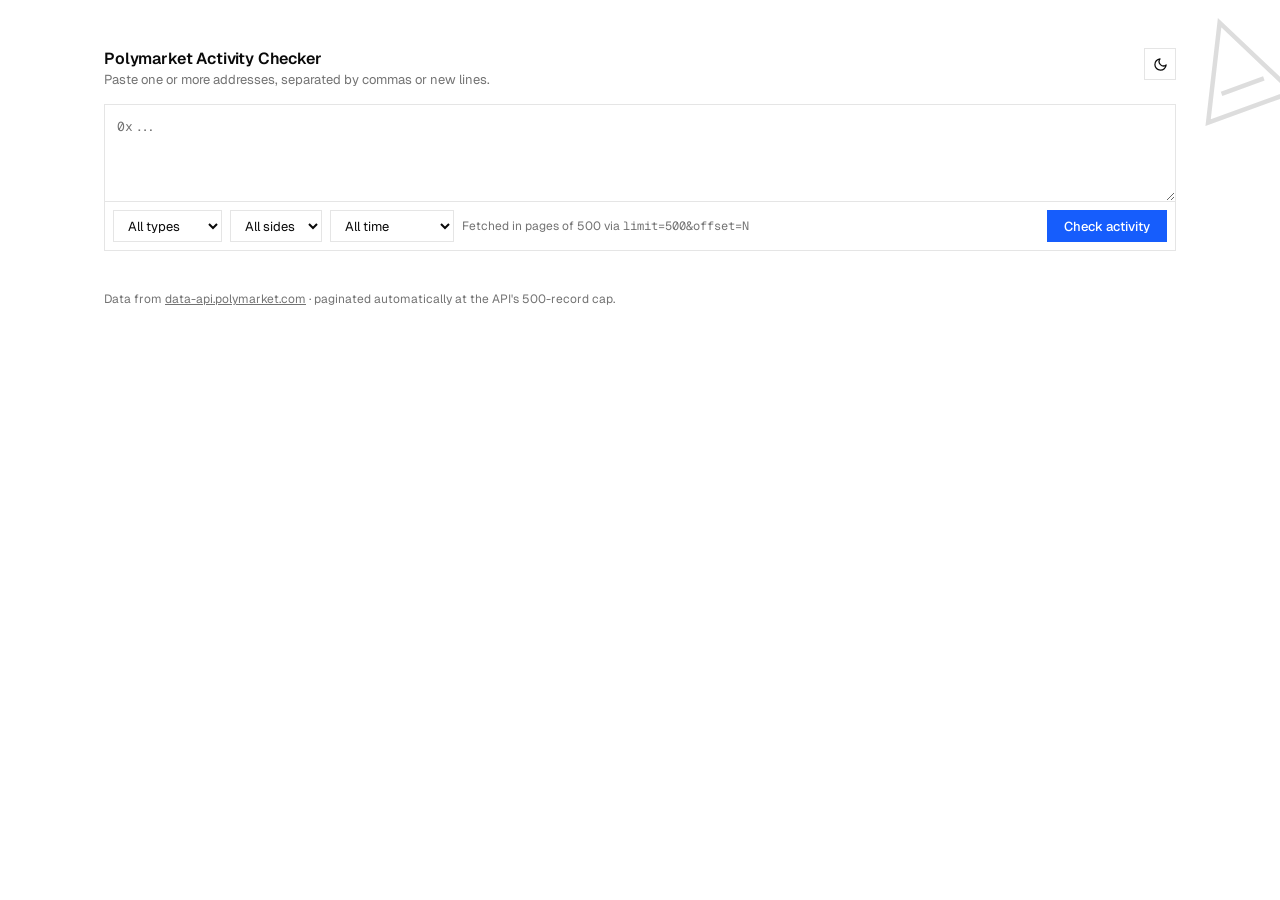
<file: polymarket-activity-checker.html>
<!DOCTYPE html>
<html lang="en">
<head>
<meta charset="UTF-8">
<meta name="viewport" content="width=device-width, initial-scale=1.0">
<title>Polymarket Activity Checker</title>
<link rel="preconnect" href="https://fonts.googleapis.com">
<link href="https://fonts.googleapis.com/css2?family=Geist:wght@400;500;600;700&family=Geist+Mono:wght@400;500&display=swap" rel="stylesheet">
<style>
:root{
  --background:#ffffff; --foreground:#0a0a0a;
  --card:#ffffff; --muted:#f5f5f5; --muted-foreground:#737373;
  --primary:#165dfc; --primary-foreground:#ffffff;
  --border:#e5e5e5; --input-bg:rgba(255,255,255,.8);
  --destructive:#df2225; --success:#0d9455;
  --badge-buy-bg:#e8f7ef; --badge-buy-fg:#0d9455;
  --badge-sell-bg:#fdecec; --badge-sell-fg:#df2225;
  --badge-neutral-bg:#f4f4f5; --badge-neutral-fg:#52525b;
  --json-key:#165dfc; --json-str:#0d9455; --json-num:#b45309; --json-bool:#7c3aed; --json-null:#737373;
}
.dark{
  --background:#0a0b0d; --foreground:#fafafa;
  --card:#111214; --muted:#18191c; --muted-foreground:#8b8d96;
  --primary:#165dfc; --primary-foreground:#ffffff;
  --border:#1f2023; --input-bg:rgba(17,18,20,.8);
  --destructive:#ff6568; --success:#34d399;
  --badge-buy-bg:rgba(13,148,85,.16); --badge-buy-fg:#34d399;
  --badge-sell-bg:rgba(223,34,37,.16); --badge-sell-fg:#ff6568;
  --badge-neutral-bg:#1f2023; --badge-neutral-fg:#a1a1aa;
  --json-key:#7aa5ff; --json-str:#4ade80; --json-num:#fbbf24; --json-bool:#c4b5fd; --json-null:#8b8d96;
}
*{box-sizing:border-box; margin:0; padding:0;}
html,body{height:100%;}
body{
  font-family:'Geist',ui-sans-serif,system-ui,sans-serif;
  background:var(--background); color:var(--foreground);
  -webkit-font-smoothing:antialiased;
  transition:background .2s,color .2s;
}
.mono{font-family:'Geist Mono',ui-monospace,monospace;}
.page{position:relative; min-height:100svh; overflow-x:hidden; padding:48px 16px 80px; display:flex; flex-direction:column; align-items:center;}
.deco{pointer-events:none; position:absolute; top:-10px; right:-30px; width:150px; height:150px; transform:rotate(-20deg); opacity:.9;}
.deco path{stroke:var(--foreground); stroke-width:3; fill:none; opacity:.15;}
.wrap{position:relative; width:100%; max-width:67rem; display:flex; flex-direction:column; gap:16px;}

/* header */
.header{display:flex; align-items:flex-start; justify-content:space-between; gap:12px;}
h1{font-size:16px; font-weight:600; letter-spacing:-.01em;}
.sub{font-size:13px; color:var(--muted-foreground); margin-top:2px;}
.icon-btn{
  display:inline-flex; align-items:center; justify-content:center;
  width:32px; height:32px; border:1px solid var(--border); background:transparent;
  color:var(--foreground); cursor:pointer; transition:background .15s;
}
.icon-btn:hover{background:var(--muted);}
.icon-btn svg{width:15px; height:15px;}

/* input card */
.card{border:1px solid var(--border); background:var(--card);}
textarea{
  display:block; width:100%; min-height:96px; resize:vertical;
  border:none; outline:none; background:var(--input-bg); color:var(--foreground);
  font-family:'Geist Mono',ui-monospace,monospace; font-size:13px; line-height:1.6;
  padding:12px;
}
textarea::placeholder{color:var(--muted-foreground);}
textarea:focus-visible{box-shadow:inset 0 0 0 1px var(--primary);}
.toolbar{
  display:flex; align-items:center; justify-content:space-between; gap:8px; flex-wrap:wrap;
  border-top:1px solid var(--border); background:var(--input-bg); padding:8px;
}
.toolbar-left{display:flex; align-items:center; gap:8px; flex-wrap:wrap;}
select,.btn{
  height:32px; font-family:inherit; font-size:13px; border:1px solid var(--border);
  background:var(--card); color:var(--foreground); padding:0 10px; cursor:pointer;
}
select:focus-visible,.btn:focus-visible,textarea:focus-visible,.tab:focus-visible{outline:2px solid var(--primary); outline-offset:1px;}
.btn-primary{background:var(--primary); color:var(--primary-foreground); border-color:var(--primary); font-weight:500; padding:0 16px;}
.btn-primary:hover{filter:brightness(1.08);}
.btn:disabled{opacity:.5; cursor:not-allowed;}
.hint{font-size:12px; color:var(--muted-foreground);}
.error{font-size:13px; color:var(--destructive);}

/* progress */
.progress{display:none; font-size:13px; color:var(--muted-foreground); align-items:center; gap:8px;}
.progress.active{display:flex;}
.spinner{width:13px; height:13px; border:2px solid var(--border); border-top-color:var(--primary); border-radius:50%; animation:spin .7s linear infinite;}
@keyframes spin{to{transform:rotate(360deg);}}
@media (prefers-reduced-motion:reduce){.spinner{animation:none;}}

/* summary */
.summary{display:none; grid-template-columns:repeat(auto-fit,minmax(140px,1fr)); border:1px solid var(--border);}
.summary.active{display:grid;}
.stat{padding:12px 14px; border-right:1px solid var(--border);}
.stat:last-child{border-right:none;}
.stat .label{font-size:11px; text-transform:uppercase; letter-spacing:.06em; color:var(--muted-foreground);}
.stat .value{font-size:18px; font-weight:600; margin-top:2px; font-variant-numeric:tabular-nums;}

/* results header */
.results-bar{display:none; align-items:center; justify-content:space-between; gap:8px; flex-wrap:wrap;}
.results-bar.active{display:flex;}
.tabs{display:flex; border:1px solid var(--border);}
.tab{
  height:30px; padding:0 14px; font-size:13px; font-family:inherit; border:none; cursor:pointer;
  background:transparent; color:var(--muted-foreground);
}
.tab.on{background:var(--primary); color:var(--primary-foreground);}
.results-actions{display:flex; gap:8px; flex-wrap:wrap;}
input[type="search"]{
  height:30px; border:1px solid var(--border); background:var(--card); color:var(--foreground);
  font-family:inherit; font-size:13px; padding:0 10px; width:200px;
}

/* table */
.table-wrap{display:none; border:1px solid var(--border); overflow-x:auto;}
.table-wrap.active{display:block;}
table{width:100%; border-collapse:collapse; font-size:13px;}
th{
  text-align:left; font-size:11px; text-transform:uppercase; letter-spacing:.06em; font-weight:500;
  color:var(--muted-foreground); padding:8px 12px; border-bottom:1px solid var(--border);
  background:var(--muted); white-space:nowrap; position:sticky; top:0;
}
td{padding:8px 12px; border-bottom:1px solid var(--border); vertical-align:middle; white-space:nowrap;}
tr:last-child td{border-bottom:none;}
tbody tr:hover{background:var(--muted);}
td.num{font-variant-numeric:tabular-nums; text-align:right;}
th.num{text-align:right;}
.market-cell{display:flex; align-items:center; gap:8px; max-width:380px;}
.market-cell img{width:22px; height:22px; object-fit:cover; flex-shrink:0;}
.market-cell a{color:var(--foreground); text-decoration:none; overflow:hidden; text-overflow:ellipsis; white-space:nowrap;}
.market-cell a:hover{color:var(--primary); text-decoration:underline;}
.badge{display:inline-block; font-size:11px; font-weight:500; padding:2px 8px; letter-spacing:.02em;}
.badge.buy{background:var(--badge-buy-bg); color:var(--badge-buy-fg);}
.badge.sell{background:var(--badge-sell-bg); color:var(--badge-sell-fg);}
.badge.neutral{background:var(--badge-neutral-bg); color:var(--badge-neutral-fg);}
.addr-link,.tx-link{color:var(--muted-foreground); text-decoration:none; font-size:12px;}
.addr-link:hover,.tx-link:hover{color:var(--primary);}
.time-cell{color:var(--muted-foreground); font-size:12px;}
.outcome{color:var(--muted-foreground); font-size:12px;}

/* json view */
.json-wrap{display:none; border:1px solid var(--border); background:var(--card); max-height:70vh; overflow:auto;}
.json-wrap.active{display:block;}
.json-wrap pre{font-family:'Geist Mono',ui-monospace,monospace; font-size:12px; line-height:1.55; padding:16px; white-space:pre;}
.jk{color:var(--json-key);} .js{color:var(--json-str);} .jn{color:var(--json-num);} .jb{color:var(--json-bool);} .jz{color:var(--json-null);}
.json-note{font-size:12px; color:var(--muted-foreground); padding:8px 16px; border-bottom:1px solid var(--border); background:var(--muted);}

.load-more-row{display:none; justify-content:center; padding:12px;}
.load-more-row.active{display:flex;}
.empty{display:none; border:1px dashed var(--border); padding:40px; text-align:center; color:var(--muted-foreground); font-size:13px;}
.empty.active{display:block;}
footer{margin-top:8px; font-size:12px; color:var(--muted-foreground);}
footer a{color:inherit;}
@media (max-width:640px){ .stat .value{font-size:15px;} input[type="search"]{width:130px;} }
</style>
</head>
<body>
<div class="page">
  <svg class="deco" viewBox="0 0 100 100" aria-hidden="true">
    <path d="M20 80 L50 20 L80 80 Z M35 65 L65 65"/>
  </svg>

  <div class="wrap">
    <div class="header">
      <div>
        <h1>Polymarket Activity Checker</h1>
        <p class="sub">Paste one or more addresses, separated by commas or new lines.</p>
      </div>
      <button class="icon-btn" id="themeBtn" title="Toggle theme" aria-label="Toggle theme">
        <svg id="iconMoon" viewBox="0 0 24 24" fill="none" stroke="currentColor" stroke-width="2" stroke-linecap="round" stroke-linejoin="round"><path d="M21 12.79A9 9 0 1 1 11.21 3 7 7 0 0 0 21 12.79z"/></svg>
        <svg id="iconSun" viewBox="0 0 24 24" fill="none" stroke="currentColor" stroke-width="2" stroke-linecap="round" stroke-linejoin="round" style="display:none"><circle cx="12" cy="12" r="4"/><path d="M12 2v2M12 20v2M4.93 4.93l1.41 1.41M17.66 17.66l1.41 1.41M2 12h2M20 12h2M6.34 17.66l-1.41 1.41M19.07 4.93l-1.41 1.41"/></svg>
      </button>
    </div>

    <div class="card">
      <textarea id="addrInput" placeholder="0x..." spellcheck="false"></textarea>
      <div class="toolbar">
        <div class="toolbar-left">
          <select id="typeSel" aria-label="Activity type">
            <option value="">All types</option>
            <option value="TRADE">Trade</option>
            <option value="SPLIT">Split</option>
            <option value="MERGE">Merge</option>
            <option value="REDEEM">Redeem</option>
            <option value="REWARD">Reward</option>
            <option value="CONVERSION">Conversion</option>
          </select>
          <select id="sideSel" aria-label="Side">
            <option value="">All sides</option>
            <option value="BUY">Buy</option>
            <option value="SELL">Sell</option>
          </select>
          <select id="timeSel" aria-label="Time range">
            <option value="">All time</option>
            <option value="86400">Last 24 hours</option>
            <option value="604800">Last 7 days</option>
            <option value="2592000">Last 30 days</option>
            <option value="7776000">Last 90 days</option>
          </select>
          <span class="hint">Fetched in pages of 500 via <span class="mono">limit=500&amp;offset=N</span></span>
        </div>
        <button class="btn btn-primary" id="submitBtn">Check activity</button>
      </div>
    </div>

    <div class="error" id="errorBox" role="alert"></div>
    <div class="progress" id="progressBox"><span class="spinner"></span><span id="progressText">Fetching…</span></div>

    <div class="summary" id="summaryBox">
      <div class="stat"><div class="label">Records</div><div class="value" id="stRecords">–</div></div>
      <div class="stat"><div class="label">Volume (USDC)</div><div class="value" id="stVolume">–</div></div>
      <div class="stat"><div class="label">Buys</div><div class="value" id="stBuys">–</div></div>
      <div class="stat"><div class="label">Sells</div><div class="value" id="stSells">–</div></div>
      <div class="stat"><div class="label">Markets</div><div class="value" id="stMarkets">–</div></div>
      <div class="stat"><div class="label">Pages fetched</div><div class="value" id="stPages">–</div></div>
    </div>

    <div class="results-bar" id="resultsBar">
      <div class="tabs" role="tablist">
        <button class="tab on" id="tabTable" role="tab">Table</button>
        <button class="tab" id="tabJson" role="tab">JSON</button>
      </div>
      <div class="results-actions">
        <input type="search" id="searchBox" placeholder="Filter markets…" aria-label="Filter results">
        <button class="btn" id="dlJson">Download JSON</button>
        <button class="btn" id="dlCsv">Download CSV</button>
      </div>
    </div>

    <div class="table-wrap" id="tableWrap">
      <table>
        <thead>
          <tr>
            <th>Time</th><th>Wallet</th><th>Type</th><th>Market</th><th>Outcome</th>
            <th>Side</th><th class="num">Size</th><th class="num">Price</th><th class="num">USDC</th><th>Tx</th>
          </tr>
        </thead>
        <tbody id="tableBody"></tbody>
      </table>
      <div class="load-more-row" id="loadMoreRow"><button class="btn" id="loadMoreBtn">Show more rows</button></div>
    </div>

    <div class="json-wrap" id="jsonWrap">
      <div class="json-note" id="jsonNote"></div>
      <pre id="jsonPre"></pre>
    </div>

    <div class="empty" id="emptyBox">No activity found for the selected filters.</div>

    <footer>Data from <a href="https://data-api.polymarket.com" target="_blank" rel="noopener">data-api.polymarket.com</a> · paginated automatically at the API's 500-record cap.</footer>
  </div>
</div>

<script>
(function(){
  "use strict";
  const $ = id => document.getElementById(id);
  const API = "https://data-api.polymarket.com/activity";
  const PAGE_SIZE = 500;
  const MAX_PAGES_PER_WALLET = 40; // 20,000 records safety cap
  const ROWS_PER_RENDER = 300;

  // ---------- theme (in-memory only) ----------
  let dark = window.matchMedia && window.matchMedia("(prefers-color-scheme: dark)").matches;
  function applyTheme(){
    document.documentElement.classList.toggle("dark", dark);
    $("iconMoon").style.display = dark ? "none" : "";
    $("iconSun").style.display = dark ? "" : "none";
  }
  $("themeBtn").addEventListener("click", () => { dark = !dark; applyTheme(); });
  applyTheme();

  // ---------- state ----------
  let allRecords = [];
  let filteredRecords = [];
  let renderedCount = 0;
  let pagesFetched = 0;
  let fetching = false;

  // ---------- helpers ----------
  const esc = s => String(s ?? "").replace(/[&<>"']/g, c => ({"&":"&amp;","<":"&lt;",">":"&gt;",'"':"&quot;","'":"&#39;"}[c]));
  const short = a => a ? a.slice(0,6) + "…" + a.slice(-4) : "";
  const fmtUsd = n => Number(n||0).toLocaleString("en-US",{maximumFractionDigits:2, minimumFractionDigits:2});
  const fmtNum = n => Number(n||0).toLocaleString("en-US",{maximumFractionDigits:4});
  const fmtTime = ts => {
    const d = new Date(ts*1000);
    return d.toLocaleString("en-GB",{day:"2-digit",month:"short",year:"numeric",hour:"2-digit",minute:"2-digit"});
  };

  function parseAddresses(raw){
    const parts = raw.split(/[\s,;]+/).map(s=>s.trim()).filter(Boolean);
    const valid=[], invalid=[];
    const seen = new Set();
    for(const p of parts){
      if(/^0x[a-fA-F0-9]{40}$/.test(p)){ const k=p.toLowerCase(); if(!seen.has(k)){seen.add(k); valid.push(p);} }
      else invalid.push(p);
    }
    return {valid, invalid};
  }

  // ---------- fetching with limit=500 & offset pagination ----------
  async function fetchWallet(addr, params, onPage){
    const out = [];
    for(let page=0; page<MAX_PAGES_PER_WALLET; page++){
      const offset = page * PAGE_SIZE;
      const qs = new URLSearchParams({user:addr, limit:String(PAGE_SIZE), offset:String(offset), ...params});
      const res = await fetch(API + "?" + qs.toString());
      if(!res.ok){
        let msg = "HTTP " + res.status;
        try{ const j = await res.json(); if(j && j.error) msg += ": " + j.error; }catch(e){}
        if(page === 0) throw new Error(msg);
        // mid-pagination failure: keep what we have, note it
        return {records:out, truncated:true, reason:msg};
      }
      const rows = await res.json();
      pagesFetched++;
      if(Array.isArray(rows)) out.push(...rows);
      onPage(addr, page+1, out.length);
      if(!Array.isArray(rows) || rows.length < PAGE_SIZE) return {records:out, truncated:false};
    }
    return {records:out, truncated:true, reason:"reached " + (MAX_PAGES_PER_WALLET*PAGE_SIZE).toLocaleString() + "-record safety cap"};
  }

  async function run(){
    if(fetching) return;
    const {valid, invalid} = parseAddresses($("addrInput").value);
    const errBox = $("errorBox");
    errBox.textContent = "";
    if(invalid.length) errBox.textContent = "Skipping invalid address" + (invalid.length>1?"es":"") + ": " + invalid.slice(0,3).join(", ") + (invalid.length>3?" …":"");
    if(!valid.length){ errBox.textContent = "Enter at least one valid 0x address (40 hex characters)."; return; }

    // build shared params
    const params = {};
    if($("typeSel").value) params.type = $("typeSel").value;
    if($("sideSel").value) params.side = $("sideSel").value;
    const win = $("timeSel").value;
    if(win) params.start = String(Math.floor(Date.now()/1000) - Number(win));

    fetching = true;
    $("submitBtn").disabled = true;
    $("progressBox").classList.add("active");
    ["summaryBox","resultsBar","tableWrap","jsonWrap","emptyBox"].forEach(id=>$(id).classList.remove("active"));
    allRecords = []; pagesFetched = 0;
    const notes = [];

    try{
      for(const addr of valid){
        $("progressText").textContent = "Fetching " + short(addr) + "…";
        const r = await fetchWallet(addr, params, (a,p,count)=>{
          $("progressText").textContent = short(a) + " · page " + p + " · " + count.toLocaleString() + " records";
        });
        allRecords.push(...r.records);
        if(r.truncated) notes.push(short(addr) + ": partial results (" + r.reason + ")");
      }
      allRecords.sort((a,b)=>(b.timestamp||0)-(a.timestamp||0));
      if(notes.length) errBox.textContent = notes.join(" · ");
      renderAll();
    }catch(e){
      errBox.textContent = "Request failed — " + e.message;
    }finally{
      fetching = false;
      $("submitBtn").disabled = false;
      $("progressBox").classList.remove("active");
    }
  }

  // ---------- rendering ----------
  function renderAll(){
    applySearch();
    // summary
    const vol = allRecords.reduce((s,r)=>s+(Number(r.usdcSize)||0),0);
    const buys = allRecords.filter(r=>r.side==="BUY").length;
    const sells = allRecords.filter(r=>r.side==="SELL").length;
    const mkts = new Set(allRecords.map(r=>r.conditionId).filter(Boolean)).size;
    $("stRecords").textContent = allRecords.length.toLocaleString();
    $("stVolume").textContent = "$" + fmtUsd(vol);
    $("stBuys").textContent = buys.toLocaleString();
    $("stSells").textContent = sells.toLocaleString();
    $("stMarkets").textContent = mkts.toLocaleString();
    $("stPages").textContent = pagesFetched.toLocaleString();

    if(!allRecords.length){
      $("emptyBox").classList.add("active");
      $("summaryBox").classList.add("active");
      return;
    }
    $("summaryBox").classList.add("active");
    $("resultsBar").classList.add("active");
    showTable();
  }

  function applySearch(){
    const q = $("searchBox").value.trim().toLowerCase();
    filteredRecords = !q ? allRecords : allRecords.filter(r =>
      (r.title||"").toLowerCase().includes(q) ||
      (r.slug||"").toLowerCase().includes(q) ||
      (r.outcome||"").toLowerCase().includes(q) ||
      (r.type||"").toLowerCase().includes(q)
    );
  }

  function rowHtml(r){
    const sideBadge = r.side === "BUY" ? '<span class="badge buy">BUY</span>'
                    : r.side === "SELL" ? '<span class="badge sell">SELL</span>'
                    : '<span class="badge neutral">—</span>';
    const typeBadge = '<span class="badge neutral">' + esc(r.type||"?") + '</span>';
    const mkt = r.title
      ? '<div class="market-cell">' + (r.icon ? '<img src="'+esc(r.icon)+'" alt="" loading="lazy">' : "")
        + '<a href="https://polymarket.com/event/'+esc(r.eventSlug||r.slug||"")+'" target="_blank" rel="noopener">'+esc(r.title)+'</a></div>'
      : '<span class="outcome">—</span>';
    const tx = r.transactionHash
      ? '<a class="tx-link mono" href="https://polygonscan.com/tx/'+esc(r.transactionHash)+'" target="_blank" rel="noopener">'+esc(r.transactionHash.slice(0,10))+'…</a>'
      : "";
    return "<tr>"
      + '<td class="time-cell mono">'+fmtTime(r.timestamp||0)+"</td>"
      + '<td><a class="addr-link mono" href="https://polymarket.com/profile/'+esc(r.proxyWallet||"")+'" target="_blank" rel="noopener">'+esc(short(r.proxyWallet))+"</a></td>"
      + "<td>"+typeBadge+"</td>"
      + "<td>"+mkt+"</td>"
      + '<td class="outcome">'+esc(r.outcome||"")+"</td>"
      + "<td>"+sideBadge+"</td>"
      + '<td class="num mono">'+fmtNum(r.size)+"</td>"
      + '<td class="num mono">'+(r.price!=null?Number(r.price).toFixed(3):"")+"</td>"
      + '<td class="num mono">'+fmtUsd(r.usdcSize)+"</td>"
      + "<td>"+tx+"</td>"
      + "</tr>";
  }

  function renderTableChunk(reset){
    const body = $("tableBody");
    if(reset){ body.innerHTML=""; renderedCount=0; }
    const next = filteredRecords.slice(renderedCount, renderedCount+ROWS_PER_RENDER);
    body.insertAdjacentHTML("beforeend", next.map(rowHtml).join(""));
    renderedCount += next.length;
    $("loadMoreRow").classList.toggle("active", renderedCount < filteredRecords.length);
    $("loadMoreBtn").textContent = "Show more (" + (filteredRecords.length-renderedCount).toLocaleString() + " remaining)";
  }

  function showTable(){
    $("tabTable").classList.add("on"); $("tabJson").classList.remove("on");
    $("jsonWrap").classList.remove("active");
    $("tableWrap").classList.add("active");
    renderTableChunk(true);
  }

  // pretty JSON with syntax highlighting (capped for DOM safety)
  const JSON_VIEW_CAP = 1000;
  function highlightJson(str){
    return esc(str).replace(
      /("(?:\\.|[^"\\])*")(\s*:)?|\b(true|false)\b|\bnull\b|-?\b\d+(?:\.\d+)?(?:[eE][+-]?\d+)?\b/g,
      (m, str_, colon, bool) => {
        if(str_) return colon ? '<span class="jk">'+str_+'</span>'+colon : '<span class="js">'+str_+'</span>';
        if(bool) return '<span class="jb">'+bool+'</span>';
        if(m === "null") return '<span class="jz">null</span>';
        return '<span class="jn">'+m+'</span>';
      });
  }
  function showJson(){
    $("tabJson").classList.add("on"); $("tabTable").classList.remove("on");
    $("tableWrap").classList.remove("active");
    const slice = filteredRecords.slice(0, JSON_VIEW_CAP);
    $("jsonNote").textContent = filteredRecords.length > JSON_VIEW_CAP
      ? "Showing first " + JSON_VIEW_CAP.toLocaleString() + " of " + filteredRecords.length.toLocaleString() + " records — use Download JSON for the full set."
      : filteredRecords.length.toLocaleString() + " records, pretty-printed.";
    $("jsonPre").innerHTML = highlightJson(JSON.stringify(slice, null, 2));
    $("jsonWrap").classList.add("active");
  }

  // ---------- downloads ----------
  function download(name, mime, content){
    const blob = new Blob([content], {type:mime});
    const url = URL.createObjectURL(blob);
    const a = document.createElement("a");
    a.href = url; a.download = name; a.click();
    setTimeout(()=>URL.revokeObjectURL(url), 5000);
  }
  const csvCell = v => { const s = String(v ?? ""); return /[",\n]/.test(s) ? '"'+s.replace(/"/g,'""')+'"' : s; };
  function toCsv(rows){
    const cols = ["timestamp","proxyWallet","type","side","title","outcome","size","price","usdcSize","transactionHash","conditionId","slug"];
    return [cols.join(",")].concat(rows.map(r => cols.map(c => csvCell(r[c])).join(","))).join("\n");
  }

  // ---------- events ----------
  $("submitBtn").addEventListener("click", run);
  $("addrInput").addEventListener("keydown", e => { if(e.key==="Enter" && (e.metaKey||e.ctrlKey)) run(); });
  $("tabTable").addEventListener("click", showTable);
  $("tabJson").addEventListener("click", showJson);
  $("loadMoreBtn").addEventListener("click", ()=>renderTableChunk(false));
  let searchTimer;
  $("searchBox").addEventListener("input", ()=>{
    clearTimeout(searchTimer);
    searchTimer = setTimeout(()=>{
      applySearch();
      if($("tabJson").classList.contains("on")) showJson(); else renderTableChunk(true);
    }, 200);
  });
  $("dlJson").addEventListener("click", ()=>download("polymarket-activity.json","application/json",JSON.stringify(filteredRecords,null,2)));
  $("dlCsv").addEventListener("click", ()=>download("polymarket-activity.csv","text/csv",toCsv(filteredRecords)));
})();
</script>
</body>
</html>
</file>
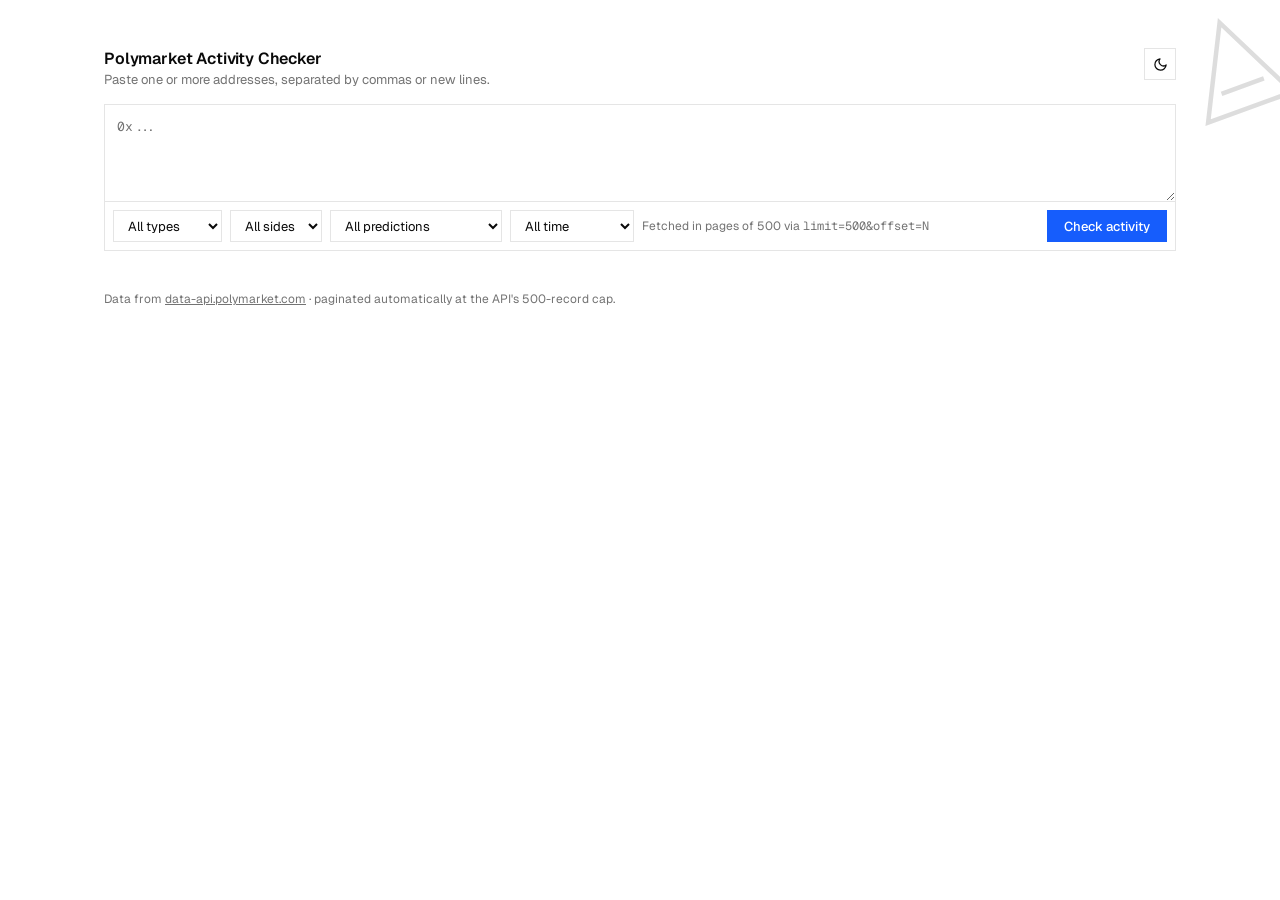
<file: polymarket-activity-checker_2.html>
<!DOCTYPE html>
<html lang="en">
<head>
<meta charset="UTF-8">
<meta name="viewport" content="width=device-width, initial-scale=1.0">
<title>Polymarket Activity Checker</title>
<link rel="preconnect" href="https://fonts.googleapis.com">
<link href="https://fonts.googleapis.com/css2?family=Geist:wght@400;500;600;700&family=Geist+Mono:wght@400;500&display=swap" rel="stylesheet">
<style>
:root{
  --background:#ffffff; --foreground:#0a0a0a;
  --card:#ffffff; --muted:#f5f5f5; --muted-foreground:#737373;
  --primary:#165dfc; --primary-foreground:#ffffff;
  --border:#e5e5e5; --input-bg:rgba(255,255,255,.8);
  --destructive:#df2225; --success:#0d9455;
  --badge-buy-bg:#e8f7ef; --badge-buy-fg:#0d9455;
  --badge-sell-bg:#fdecec; --badge-sell-fg:#df2225;
  --badge-neutral-bg:#f4f4f5; --badge-neutral-fg:#52525b;
  --json-key:#165dfc; --json-str:#0d9455; --json-num:#b45309; --json-bool:#7c3aed; --json-null:#737373;
}
.dark{
  --background:#0a0b0d; --foreground:#fafafa;
  --card:#111214; --muted:#18191c; --muted-foreground:#8b8d96;
  --primary:#165dfc; --primary-foreground:#ffffff;
  --border:#1f2023; --input-bg:rgba(17,18,20,.8);
  --destructive:#ff6568; --success:#34d399;
  --badge-buy-bg:rgba(13,148,85,.16); --badge-buy-fg:#34d399;
  --badge-sell-bg:rgba(223,34,37,.16); --badge-sell-fg:#ff6568;
  --badge-neutral-bg:#1f2023; --badge-neutral-fg:#a1a1aa;
  --json-key:#7aa5ff; --json-str:#4ade80; --json-num:#fbbf24; --json-bool:#c4b5fd; --json-null:#8b8d96;
}
*{box-sizing:border-box; margin:0; padding:0;}
html,body{height:100%;}
body{
  font-family:'Geist',ui-sans-serif,system-ui,sans-serif;
  background:var(--background); color:var(--foreground);
  -webkit-font-smoothing:antialiased;
  transition:background .2s,color .2s;
}
.mono{font-family:'Geist Mono',ui-monospace,monospace;}
.page{position:relative; min-height:100svh; overflow-x:hidden; padding:48px 16px 80px; display:flex; flex-direction:column; align-items:center;}
.deco{pointer-events:none; position:absolute; top:-10px; right:-30px; width:150px; height:150px; transform:rotate(-20deg); opacity:.9;}
.deco path{stroke:var(--foreground); stroke-width:3; fill:none; opacity:.15;}
.wrap{position:relative; width:100%; max-width:67rem; display:flex; flex-direction:column; gap:16px;}

/* header */
.header{display:flex; align-items:flex-start; justify-content:space-between; gap:12px;}
h1{font-size:16px; font-weight:600; letter-spacing:-.01em;}
.sub{font-size:13px; color:var(--muted-foreground); margin-top:2px;}
.icon-btn{
  display:inline-flex; align-items:center; justify-content:center;
  width:32px; height:32px; border:1px solid var(--border); background:transparent;
  color:var(--foreground); cursor:pointer; transition:background .15s;
}
.icon-btn:hover{background:var(--muted);}
.icon-btn svg{width:15px; height:15px;}

/* input card */
.card{border:1px solid var(--border); background:var(--card);}
textarea{
  display:block; width:100%; min-height:96px; resize:vertical;
  border:none; outline:none; background:var(--input-bg); color:var(--foreground);
  font-family:'Geist Mono',ui-monospace,monospace; font-size:13px; line-height:1.6;
  padding:12px;
}
textarea::placeholder{color:var(--muted-foreground);}
textarea:focus-visible{box-shadow:inset 0 0 0 1px var(--primary);}
.toolbar{
  display:flex; align-items:center; justify-content:space-between; gap:8px; flex-wrap:wrap;
  border-top:1px solid var(--border); background:var(--input-bg); padding:8px;
}
.toolbar-left{display:flex; align-items:center; gap:8px; flex-wrap:wrap;}
select,.btn{
  height:32px; font-family:inherit; font-size:13px; border:1px solid var(--border);
  background:var(--card); color:var(--foreground); padding:0 10px; cursor:pointer;
}
select:focus-visible,.btn:focus-visible,textarea:focus-visible,.tab:focus-visible{outline:2px solid var(--primary); outline-offset:1px;}
.btn-primary{background:var(--primary); color:var(--primary-foreground); border-color:var(--primary); font-weight:500; padding:0 16px;}
.btn-primary:hover{filter:brightness(1.08);}
.btn:disabled{opacity:.5; cursor:not-allowed;}
.hint{font-size:12px; color:var(--muted-foreground);}
.error{font-size:13px; color:var(--destructive);}

/* progress */
.progress{display:none; font-size:13px; color:var(--muted-foreground); align-items:center; gap:8px;}
.progress.active{display:flex;}
.spinner{width:13px; height:13px; border:2px solid var(--border); border-top-color:var(--primary); border-radius:50%; animation:spin .7s linear infinite;}
@keyframes spin{to{transform:rotate(360deg);}}
@media (prefers-reduced-motion:reduce){.spinner{animation:none;}}

/* summary */
.summary{display:none; grid-template-columns:repeat(auto-fit,minmax(140px,1fr)); border:1px solid var(--border);}
.summary.active{display:grid;}
.stat{padding:12px 14px; border-right:1px solid var(--border);}
.stat:last-child{border-right:none;}
.stat .label{font-size:11px; text-transform:uppercase; letter-spacing:.06em; color:var(--muted-foreground);}
.stat .value{font-size:18px; font-weight:600; margin-top:2px; font-variant-numeric:tabular-nums;}

/* results header */
.results-bar{display:none; align-items:center; justify-content:space-between; gap:8px; flex-wrap:wrap;}
.results-bar.active{display:flex;}
.tabs{display:flex; border:1px solid var(--border);}
.tab{
  height:30px; padding:0 14px; font-size:13px; font-family:inherit; border:none; cursor:pointer;
  background:transparent; color:var(--muted-foreground);
}
.tab.on{background:var(--primary); color:var(--primary-foreground);}
.results-actions{display:flex; gap:8px; flex-wrap:wrap;}
input[type="search"]{
  height:30px; border:1px solid var(--border); background:var(--card); color:var(--foreground);
  font-family:inherit; font-size:13px; padding:0 10px; width:200px;
}

/* table */
.table-wrap{display:none; border:1px solid var(--border); overflow-x:auto;}
.table-wrap.active{display:block;}
table{width:100%; border-collapse:collapse; font-size:13px;}
th{
  text-align:left; font-size:11px; text-transform:uppercase; letter-spacing:.06em; font-weight:500;
  color:var(--muted-foreground); padding:8px 12px; border-bottom:1px solid var(--border);
  background:var(--muted); white-space:nowrap; position:sticky; top:0;
}
td{padding:8px 12px; border-bottom:1px solid var(--border); vertical-align:middle; white-space:nowrap;}
tr:last-child td{border-bottom:none;}
tbody tr:hover{background:var(--muted);}
td.num{font-variant-numeric:tabular-nums; text-align:right;}
th.num{text-align:right;}
.market-cell{display:flex; align-items:center; gap:8px; max-width:420px; cursor:help;}
.market-cell img{width:22px; height:22px; object-fit:cover; flex-shrink:0;}
.market-cell a{color:var(--foreground); text-decoration:none; overflow:hidden; text-overflow:ellipsis; white-space:nowrap;}
.market-cell a:hover{color:var(--primary); text-decoration:underline;}

/* floating tooltip */
#tooltip{
  position:fixed; z-index:1000; display:none; max-width:380px;
  border:1px solid var(--border); background:var(--card); color:var(--foreground);
  box-shadow:0 8px 24px rgba(0,0,0,.18); font-size:12.5px; line-height:1.5;
  padding:10px 12px; pointer-events:none;
}
#tooltip .tt-title{font-weight:600; margin-bottom:2px; white-space:normal;}
#tooltip .tt-sub{color:var(--muted-foreground); margin-bottom:4px;}
#tooltip .tt-legs{margin-top:6px; border-top:1px solid var(--border); padding-top:6px; display:flex; flex-direction:column; gap:5px;}
#tooltip .tt-leg{display:flex; gap:6px; align-items:baseline; white-space:normal;}
#tooltip .tt-leg .n{color:var(--muted-foreground); font-size:11px; flex-shrink:0;}
#tooltip .tt-leg .badge{flex-shrink:0;}
#tooltip .tt-meta{color:var(--muted-foreground); font-size:11px;}
#tooltip .badge.won{background:var(--badge-buy-bg); color:var(--badge-buy-fg);}
#tooltip .badge.lost{background:var(--badge-sell-bg); color:var(--badge-sell-fg);}
.badge{display:inline-block; font-size:11px; font-weight:500; padding:2px 8px; letter-spacing:.02em;}
.badge.buy{background:var(--badge-buy-bg); color:var(--badge-buy-fg);}
.badge.sell{background:var(--badge-sell-bg); color:var(--badge-sell-fg);}
.badge.neutral{background:var(--badge-neutral-bg); color:var(--badge-neutral-fg);}
.badge.combo{background:rgba(22,93,252,.12); color:var(--primary);}
.addr-link,.tx-link{color:var(--muted-foreground); text-decoration:none; font-size:12px;}
.addr-link:hover,.tx-link:hover{color:var(--primary);}
.time-cell{color:var(--muted-foreground); font-size:12px;}
.outcome{color:var(--muted-foreground); font-size:12px;}

/* json view */
.json-wrap{display:none; border:1px solid var(--border); background:var(--card); max-height:70vh; overflow:auto;}
.json-wrap.active{display:block;}
.json-wrap pre{font-family:'Geist Mono',ui-monospace,monospace; font-size:12px; line-height:1.55; padding:16px; white-space:pre;}
.jk{color:var(--json-key);} .js{color:var(--json-str);} .jn{color:var(--json-num);} .jb{color:var(--json-bool);} .jz{color:var(--json-null);}
.json-note{font-size:12px; color:var(--muted-foreground); padding:8px 16px; border-bottom:1px solid var(--border); background:var(--muted);}

.load-more-row{display:none; justify-content:center; padding:12px;}
.load-more-row.active{display:flex;}
.empty{display:none; border:1px dashed var(--border); padding:40px; text-align:center; color:var(--muted-foreground); font-size:13px;}
.empty.active{display:block;}
footer{margin-top:8px; font-size:12px; color:var(--muted-foreground);}
footer a{color:inherit;}
@media (max-width:640px){ .stat .value{font-size:15px;} input[type="search"]{width:130px;} }
</style>
</head>
<body>
<div class="page">
  <svg class="deco" viewBox="0 0 100 100" aria-hidden="true">
    <path d="M20 80 L50 20 L80 80 Z M35 65 L65 65"/>
  </svg>

  <div class="wrap">
    <div class="header">
      <div>
        <h1>Polymarket Activity Checker</h1>
        <p class="sub">Paste one or more addresses, separated by commas or new lines.</p>
      </div>
      <button class="icon-btn" id="themeBtn" title="Toggle theme" aria-label="Toggle theme">
        <svg id="iconMoon" viewBox="0 0 24 24" fill="none" stroke="currentColor" stroke-width="2" stroke-linecap="round" stroke-linejoin="round"><path d="M21 12.79A9 9 0 1 1 11.21 3 7 7 0 0 0 21 12.79z"/></svg>
        <svg id="iconSun" viewBox="0 0 24 24" fill="none" stroke="currentColor" stroke-width="2" stroke-linecap="round" stroke-linejoin="round" style="display:none"><circle cx="12" cy="12" r="4"/><path d="M12 2v2M12 20v2M4.93 4.93l1.41 1.41M17.66 17.66l1.41 1.41M2 12h2M20 12h2M6.34 17.66l-1.41 1.41M19.07 4.93l-1.41 1.41"/></svg>
      </button>
    </div>

    <div class="card">
      <textarea id="addrInput" placeholder="0x..." spellcheck="false"></textarea>
      <div class="toolbar">
        <div class="toolbar-left">
          <select id="typeSel" aria-label="Activity type">
            <option value="">All types</option>
            <option value="TRADE">Trade</option>
            <option value="SPLIT">Split</option>
            <option value="MERGE">Merge</option>
            <option value="REDEEM">Redeem</option>
            <option value="REWARD">Reward</option>
            <option value="CONVERSION">Conversion</option>
          </select>
          <select id="sideSel" aria-label="Side">
            <option value="">All sides</option>
            <option value="BUY">Buy</option>
            <option value="SELL">Sell</option>
          </select>
          <select id="comboSel" aria-label="Combo filter">
            <option value="">All predictions</option>
            <option value="single">Only single prediction</option>
            <option value="combo">Only combo</option>
          </select>
          <select id="timeSel" aria-label="Time range">
            <option value="">All time</option>
            <option value="86400">Last 24 hours</option>
            <option value="604800">Last 7 days</option>
            <option value="2592000">Last 30 days</option>
            <option value="7776000">Last 90 days</option>
          </select>
          <span class="hint">Fetched in pages of 500 via <span class="mono">limit=500&amp;offset=N</span></span>
        </div>
        <button class="btn btn-primary" id="submitBtn">Check activity</button>
      </div>
    </div>

    <div class="error" id="errorBox" role="alert"></div>
    <div class="progress" id="progressBox"><span class="spinner"></span><span id="progressText">Fetching…</span></div>

    <div class="summary" id="summaryBox">
      <div class="stat"><div class="label">Records</div><div class="value" id="stRecords">–</div></div>
      <div class="stat"><div class="label">Volume (USDC)</div><div class="value" id="stVolume">–</div></div>
      <div class="stat"><div class="label">Buys</div><div class="value" id="stBuys">–</div></div>
      <div class="stat"><div class="label">Sells</div><div class="value" id="stSells">–</div></div>
      <div class="stat"><div class="label">Markets</div><div class="value" id="stMarkets">–</div></div>
      <div class="stat"><div class="label">Combos</div><div class="value" id="stCombos">–</div></div>
      <div class="stat"><div class="label">Pages fetched</div><div class="value" id="stPages">–</div></div>
    </div>

    <div class="results-bar" id="resultsBar">
      <div class="tabs" role="tablist">
        <button class="tab on" id="tabTable" role="tab">Table</button>
        <button class="tab" id="tabJson" role="tab">JSON</button>
      </div>
      <div class="results-actions">
        <input type="search" id="searchBox" placeholder="Filter markets…" aria-label="Filter results">
        <button class="btn" id="dlJson">Download JSON</button>
        <button class="btn" id="dlCsv">Download CSV</button>
      </div>
    </div>

    <div class="table-wrap" id="tableWrap">
      <table>
        <thead>
          <tr>
            <th>Time</th><th>Wallet</th><th>Type</th><th>Market</th><th>Outcome</th>
            <th>Side</th><th class="num">Size</th><th class="num">Price</th><th class="num">USDC</th><th>Tx</th>
          </tr>
        </thead>
        <tbody id="tableBody"></tbody>
      </table>
      <div class="load-more-row" id="loadMoreRow"><button class="btn" id="loadMoreBtn">Show more rows</button></div>
    </div>

    <div class="json-wrap" id="jsonWrap">
      <div class="json-note" id="jsonNote"></div>
      <pre id="jsonPre"></pre>
    </div>

    <div class="empty" id="emptyBox">No activity found for the selected filters.</div>

    <footer>Data from <a href="https://data-api.polymarket.com" target="_blank" rel="noopener">data-api.polymarket.com</a> · paginated automatically at the API's 500-record cap.</footer>
  </div>
</div>

<div id="tooltip" role="tooltip"></div>

<script>
(function(){
  "use strict";
  const $ = id => document.getElementById(id);
  const API = "https://data-api.polymarket.com/activity";
  const PAGE_SIZE = 500;
  const MAX_PAGES_PER_WALLET = 21; // API caps offset at 10000, so 21 pages (10,500 records) max
  const ROWS_PER_RENDER = 300;

  // ---------- theme (in-memory only) ----------
  let dark = window.matchMedia && window.matchMedia("(prefers-color-scheme: dark)").matches;
  function applyTheme(){
    document.documentElement.classList.toggle("dark", dark);
    $("iconMoon").style.display = dark ? "none" : "";
    $("iconSun").style.display = dark ? "" : "none";
  }
  $("themeBtn").addEventListener("click", () => { dark = !dark; applyTheme(); });
  applyTheme();

  // ---------- state ----------
  let allRecords = [];
  let filteredRecords = [];
  let renderedCount = 0;
  let pagesFetched = 0;
  let fetching = false;

  // ---------- helpers ----------
  const esc = s => String(s ?? "").replace(/[&<>"']/g, c => ({"&":"&amp;","<":"&lt;",">":"&gt;",'"':"&quot;","'":"&#39;"}[c]));
  const short = a => a ? a.slice(0,6) + "…" + a.slice(-4) : "";
  const fmtUsd = n => Number(n||0).toLocaleString("en-US",{maximumFractionDigits:2, minimumFractionDigits:2});
  const fmtNum = n => Number(n||0).toLocaleString("en-US",{maximumFractionDigits:4});
  const fmtTime = ts => {
    const d = new Date(ts*1000);
    return d.toLocaleString("en-GB",{day:"2-digit",month:"short",year:"numeric",hour:"2-digit",minute:"2-digit"});
  };

  function parseAddresses(raw){
    const parts = raw.split(/[\s,;]+/).map(s=>s.trim()).filter(Boolean);
    const valid=[], invalid=[];
    const seen = new Set();
    for(const p of parts){
      if(/^0x[a-fA-F0-9]{40}$/.test(p)){ const k=p.toLowerCase(); if(!seen.has(k)){seen.add(k); valid.push(p);} }
      else invalid.push(p);
    }
    return {valid, invalid};
  }

  // ---------- fetching with limit=500 & offset pagination ----------
  async function fetchWallet(addr, params, onPage){
    const out = [];
    for(let page=0; page<MAX_PAGES_PER_WALLET; page++){
      const offset = page * PAGE_SIZE;
      const qs = new URLSearchParams({user:addr, limit:String(PAGE_SIZE), offset:String(offset), ...params});
      const res = await fetch(API + "?" + qs.toString());
      if(!res.ok){
        let msg = "HTTP " + res.status;
        try{ const j = await res.json(); if(j && j.error) msg += ": " + j.error; }catch(e){}
        if(page === 0) throw new Error(msg);
        // mid-pagination failure: keep what we have, note it
        return {records:out, truncated:true, reason:msg};
      }
      const rows = await res.json();
      pagesFetched++;
      if(Array.isArray(rows)) out.push(...rows);
      onPage(addr, page+1, out.length);
      if(!Array.isArray(rows) || rows.length < PAGE_SIZE) return {records:out, truncated:false};
    }
    return {records:out, truncated:true, reason:"reached the API's max offset (10,000) — narrow the time range to see older records"};
  }

  async function run(){
    if(fetching) return;
    const {valid, invalid} = parseAddresses($("addrInput").value);
    const errBox = $("errorBox");
    errBox.textContent = "";
    if(invalid.length) errBox.textContent = "Skipping invalid address" + (invalid.length>1?"es":"") + ": " + invalid.slice(0,3).join(", ") + (invalid.length>3?" …":"");
    if(!valid.length){ errBox.textContent = "Enter at least one valid 0x address (40 hex characters)."; return; }

    // build shared params
    const params = {};
    if($("typeSel").value) params.type = $("typeSel").value;
    if($("sideSel").value) params.side = $("sideSel").value;
    const win = $("timeSel").value;
    if(win) params.start = String(Math.floor(Date.now()/1000) - Number(win));

    fetching = true;
    $("submitBtn").disabled = true;
    $("progressBox").classList.add("active");
    ["summaryBox","resultsBar","tableWrap","jsonWrap","emptyBox"].forEach(id=>$(id).classList.remove("active"));
    allRecords = []; pagesFetched = 0;
    const notes = [];

    try{
      for(const addr of valid){
        $("progressText").textContent = "Fetching " + short(addr) + "…";
        const r = await fetchWallet(addr, params, (a,p,count)=>{
          $("progressText").textContent = short(a) + " · page " + p + " · " + count.toLocaleString() + " records";
        });
        allRecords.push(...r.records);
        if(r.truncated) notes.push(short(addr) + ": partial results (" + r.reason + ")");
      }
      allRecords.sort((a,b)=>(b.timestamp||0)-(a.timestamp||0));
      if(notes.length) errBox.textContent = notes.join(" · ");
      renderAll();
    }catch(e){
      errBox.textContent = "Request failed — " + e.message;
    }finally{
      fetching = false;
      $("submitBtn").disabled = false;
      $("progressBox").classList.remove("active");
    }
  }

  // ---------- rendering ----------
  function renderAll(){
    applySearch();
    // summary
    const vol = allRecords.reduce((s,r)=>s+(Number(r.usdcSize)||0),0);
    const buys = allRecords.filter(r=>r.side==="BUY").length;
    const sells = allRecords.filter(r=>r.side==="SELL").length;
    const mkts = new Set(allRecords.map(r=>r.conditionId).filter(Boolean)).size;
    const combos = allRecords.filter(r=>r.isCombo === true).length;
    $("stCombos").textContent = combos.toLocaleString();
    $("stRecords").textContent = allRecords.length.toLocaleString();
    $("stVolume").textContent = "$" + fmtUsd(vol);
    $("stBuys").textContent = buys.toLocaleString();
    $("stSells").textContent = sells.toLocaleString();
    $("stMarkets").textContent = mkts.toLocaleString();
    $("stPages").textContent = pagesFetched.toLocaleString();

    if(!allRecords.length){
      $("emptyBox").classList.add("active");
      $("summaryBox").classList.add("active");
      return;
    }
    $("summaryBox").classList.add("active");
    $("resultsBar").classList.add("active");
    showTable();
  }

  function applySearch(){
    const q = $("searchBox").value.trim().toLowerCase();
    const combo = $("comboSel").value; // "" | "single" | "combo"
    filteredRecords = allRecords.filter(r => {
      if(combo === "combo" && r.isCombo !== true) return false;
      if(combo === "single" && r.isCombo === true) return false;
      if(!q) return true;
      return (r.title||"").toLowerCase().includes(q) ||
             (r.slug||"").toLowerCase().includes(q) ||
             (r.outcome||"").toLowerCase().includes(q) ||
             (r.type||"").toLowerCase().includes(q);
    });
  }

  function rowHtml(r, idx){
    const sideBadge = r.side === "BUY" ? '<span class="badge buy">BUY</span>'
                    : r.side === "SELL" ? '<span class="badge sell">SELL</span>'
                    : '<span class="badge neutral">—</span>';
    const typeBadge = '<span class="badge neutral">' + esc(r.type||"?") + '</span>'
      + (r.isCombo === true ? ' <span class="badge combo">COMBO</span>' : "");
    const mkt = r.title
      ? '<div class="market-cell" data-i="'+idx+'">' + (r.icon ? '<img src="'+esc(r.icon)+'" alt="" loading="lazy">' : "")
        + '<a href="https://polymarket.com/event/'+esc(r.eventSlug||r.slug||"")+'" target="_blank" rel="noopener">'+esc(r.title)+'</a></div>'
      : '<div class="market-cell" data-i="'+idx+'"><span class="outcome">—</span></div>';
    const tx = r.transactionHash
      ? '<a class="tx-link mono" href="https://polygonscan.com/tx/'+esc(r.transactionHash)+'" target="_blank" rel="noopener">'+esc(r.transactionHash.slice(0,10))+'…</a>'
      : "";
    return "<tr>"
      + '<td class="time-cell mono">'+fmtTime(r.timestamp||0)+"</td>"
      + '<td><a class="addr-link mono" href="https://polymarket.com/profile/'+esc(r.proxyWallet||"")+'" target="_blank" rel="noopener">'+esc(short(r.proxyWallet))+"</a></td>"
      + "<td>"+typeBadge+"</td>"
      + "<td>"+mkt+"</td>"
      + '<td class="outcome">'+esc(r.outcome||"")+"</td>"
      + "<td>"+sideBadge+"</td>"
      + '<td class="num mono">'+fmtNum(r.size)+"</td>"
      + '<td class="num mono">'+(r.price!=null?Number(r.price).toFixed(3):"")+"</td>"
      + '<td class="num mono">'+fmtUsd(r.usdcSize)+"</td>"
      + "<td>"+tx+"</td>"
      + "</tr>";
  }

  function renderTableChunk(reset){
    const body = $("tableBody");
    if(reset){ body.innerHTML=""; renderedCount=0; hideTooltip(); }
    const start = renderedCount;
    const next = filteredRecords.slice(start, start+ROWS_PER_RENDER);
    body.insertAdjacentHTML("beforeend", next.map((r,i)=>rowHtml(r, start+i)).join(""));
    renderedCount += next.length;
    $("loadMoreRow").classList.toggle("active", renderedCount < filteredRecords.length);
    $("loadMoreBtn").textContent = "Show more (" + (filteredRecords.length-renderedCount).toLocaleString() + " remaining)";
  }

  function showTable(){
    $("tabTable").classList.add("on"); $("tabJson").classList.remove("on");
    $("jsonWrap").classList.remove("active");
    $("tableWrap").classList.add("active");
    renderTableChunk(true);
  }

  // pretty JSON with syntax highlighting (capped for DOM safety)
  const JSON_VIEW_CAP = 1000;
  function highlightJson(str){
    return esc(str).replace(
      /("(?:\\.|[^"\\])*")(\s*:)?|\b(true|false)\b|\bnull\b|-?\b\d+(?:\.\d+)?(?:[eE][+-]?\d+)?\b/g,
      (m, str_, colon, bool) => {
        if(str_) return colon ? '<span class="jk">'+str_+'</span>'+colon : '<span class="js">'+str_+'</span>';
        if(bool) return '<span class="jb">'+bool+'</span>';
        if(m === "null") return '<span class="jz">null</span>';
        return '<span class="jn">'+m+'</span>';
      });
  }
  function showJson(){
    $("tabJson").classList.add("on"); $("tabTable").classList.remove("on");
    $("tableWrap").classList.remove("active");
    const slice = filteredRecords.slice(0, JSON_VIEW_CAP);
    $("jsonNote").textContent = filteredRecords.length > JSON_VIEW_CAP
      ? "Showing first " + JSON_VIEW_CAP.toLocaleString() + " of " + filteredRecords.length.toLocaleString() + " records — use Download JSON for the full set."
      : filteredRecords.length.toLocaleString() + " records, pretty-printed.";
    $("jsonPre").innerHTML = highlightJson(JSON.stringify(slice, null, 2));
    $("jsonWrap").classList.add("active");
  }

  // ---------- downloads ----------
  function download(name, mime, content){
    const blob = new Blob([content], {type:mime});
    const url = URL.createObjectURL(blob);
    const a = document.createElement("a");
    a.href = url; a.download = name; a.click();
    setTimeout(()=>URL.revokeObjectURL(url), 5000);
  }
  const csvCell = v => { const s = String(v ?? ""); return /[",\n]/.test(s) ? '"'+s.replace(/"/g,'""')+'"' : s; };
  function toCsv(rows){
    const cols = ["timestamp","proxyWallet","type","side","title","outcome","size","price","usdcSize","transactionHash","conditionId","slug"];
    return [cols.join(",")].concat(rows.map(r => cols.map(c => csvCell(r[c])).join(","))).join("\n");
  }

  // ---------- hover tooltip (full market context + combo legs) ----------
  const tooltip = $("tooltip");
  let ttToken = 0; // invalidates stale async renders
  const comboCache = new Map();  // conditionId -> legs array | Error
  const titleCache = new Map();  // leg conditionId -> market question

  function hideTooltip(){ ttToken++; tooltip.style.display = "none"; }

  function positionTooltip(x, y){
    tooltip.style.display = "block";
    const pad = 14, r = tooltip.getBoundingClientRect();
    let left = x + pad, top = y + pad;
    if(left + r.width > window.innerWidth - 8)  left = Math.max(8, x - r.width - pad);
    if(top + r.height > window.innerHeight - 8) top = Math.max(8, y - r.height - pad);
    tooltip.style.left = left + "px";
    tooltip.style.top  = top + "px";
  }

  function baseTooltipHtml(r){
    let h = '<div class="tt-title">' + esc(r.title || "(untitled market)") + "</div>";
    const bits = [];
    if(r.outcome) bits.push("Outcome: " + esc(r.outcome));
    if(r.side) bits.push(esc(r.side));
    if(r.price != null) bits.push("@ " + Number(r.price).toFixed(3));
    if(bits.length) h += '<div class="tt-sub">' + bits.join(" · ") + "</div>";
    return h;
  }

  function legsHtml(legs){
    if(!legs || !legs.length) return '<div class="tt-meta">No leg detail returned.</div>';
    return '<div class="tt-legs">' + legs.map((l,i) => {
      const q = titleCache.get((l.leg_condition_id||"").toLowerCase()) || short(l.leg_condition_id||"");
      const st = String(l.leg_status||"").toUpperCase();
      const cls = st==="WON"||st==="RESOLVED_TRUE" ? "won" : st==="LOST"||st==="RESOLVED_FALSE" ? "lost" : "neutral";
      const px = l.leg_current_price != null ? ' <span class="tt-meta">'+Number(l.leg_current_price).toFixed(2)+"</span>" : "";
      return '<div class="tt-leg"><span class="n">'+(i+1)+".</span>"
        + '<span class="badge '+cls+'">'+esc(l.leg_outcome_label||"?")+"</span>"
        + "<span>"+esc(q)+px+(st?' <span class="tt-meta">'+esc(st)+"</span>":"")+"</span></div>";
    }).join("") + "</div>";
  }

  async function fetchComboLegs(r){
    const key = (r.conditionId||"").toLowerCase();
    if(comboCache.has(key)) return comboCache.get(key);
    const p = (async () => {
      // conditionId on a combo row == combo_condition_id; query by user, match by id
      const qs = new URLSearchParams({user: r.proxyWallet, market_id: r.conditionId, limit: "50"});
      let res = await fetch("https://data-api.polymarket.com/v1/activity/combos?" + qs);
      if(!res.ok){ // param name fallback: fetch by user only and match client-side
        res = await fetch("https://data-api.polymarket.com/v1/activity/combos?" + new URLSearchParams({user:r.proxyWallet, limit:"100"}));
      }
      if(!res.ok) throw new Error("HTTP " + res.status);
      const j = await res.json();
      const rows = Array.isArray(j) ? j : (j.activity || []);
      const hit = rows.find(a => (a.combo_condition_id||"").toLowerCase() === key) || rows[0];
      const legs = hit && hit.legs ? hit.legs : [];
      // resolve leg titles via Gamma (batched), tolerate failure
      const missing = legs.map(l=>l.leg_condition_id).filter(id => id && !titleCache.has(id.toLowerCase()));
      if(missing.length){
        try{
          const gq = missing.map(id=>"condition_ids="+encodeURIComponent(id)).join("&");
          const gres = await fetch("https://gamma-api.polymarket.com/markets?" + gq);
          if(gres.ok){
            const mkts = await gres.json();
            for(const m of (Array.isArray(mkts)?mkts:[])){
              if(m.conditionId) titleCache.set(m.conditionId.toLowerCase(), m.question || m.title || "");
            }
          }
        }catch(e){/* leg ids shown instead */}
      }
      return legs;
    })();
    comboCache.set(key, p);
    try{ const legs = await p; comboCache.set(key, legs); return legs; }
    catch(e){ comboCache.delete(key); throw e; }
  }

  async function showTooltipFor(cell, x, y){
    const r = filteredRecords[Number(cell.dataset.i)];
    if(!r) return;
    const token = ++ttToken;
    tooltip.innerHTML = baseTooltipHtml(r);
    if(r.isCombo === true){
      tooltip.innerHTML += '<div class="tt-meta">Combo — loading legs…</div>';
      positionTooltip(x, y);
      try{
        const legs = await fetchComboLegs(r);
        if(token !== ttToken) return; // pointer moved on
        tooltip.innerHTML = baseTooltipHtml(r) + legsHtml(legs);
      }catch(e){
        if(token !== ttToken) return;
        tooltip.innerHTML = baseTooltipHtml(r) + '<div class="tt-meta">Couldn\u2019t load combo legs ('+esc(e.message)+').</div>';
      }
    }
    positionTooltip(x, y);
  }

  const tbodyEl = $("tableBody");
  tbodyEl.addEventListener("mouseover", e => {
    const cell = e.target.closest(".market-cell");
    if(cell && tbodyEl.contains(cell)) showTooltipFor(cell, e.clientX, e.clientY);
  });
  tbodyEl.addEventListener("mousemove", e => {
    const cell = e.target.closest(".market-cell");
    if(cell && tooltip.style.display === "block") positionTooltip(e.clientX, e.clientY);
  });
  tbodyEl.addEventListener("mouseout", e => {
    const cell = e.target.closest(".market-cell");
    if(cell && !cell.contains(e.relatedTarget)) hideTooltip();
  });
  window.addEventListener("scroll", hideTooltip, true);

  // ---------- events ----------
  $("submitBtn").addEventListener("click", run);
  $("addrInput").addEventListener("keydown", e => { if(e.key==="Enter" && (e.metaKey||e.ctrlKey)) run(); });
  $("tabTable").addEventListener("click", showTable);
  $("tabJson").addEventListener("click", showJson);
  $("loadMoreBtn").addEventListener("click", ()=>renderTableChunk(false));
  let searchTimer;
  $("searchBox").addEventListener("input", ()=>{
    clearTimeout(searchTimer);
    searchTimer = setTimeout(()=>{
      applySearch();
      if($("tabJson").classList.contains("on")) showJson(); else renderTableChunk(true);
    }, 200);
  });
  $("comboSel").addEventListener("change", ()=>{
    if(!allRecords.length) return;
    applySearch();
    if($("tabJson").classList.contains("on")) showJson(); else renderTableChunk(true);
  });
  $("dlJson").addEventListener("click", ()=>download("polymarket-activity.json","application/json",JSON.stringify(filteredRecords,null,2)));
  $("dlCsv").addEventListener("click", ()=>download("polymarket-activity.csv","text/csv",toCsv(filteredRecords)));
})();
</script>
</body>
</html>
</file>
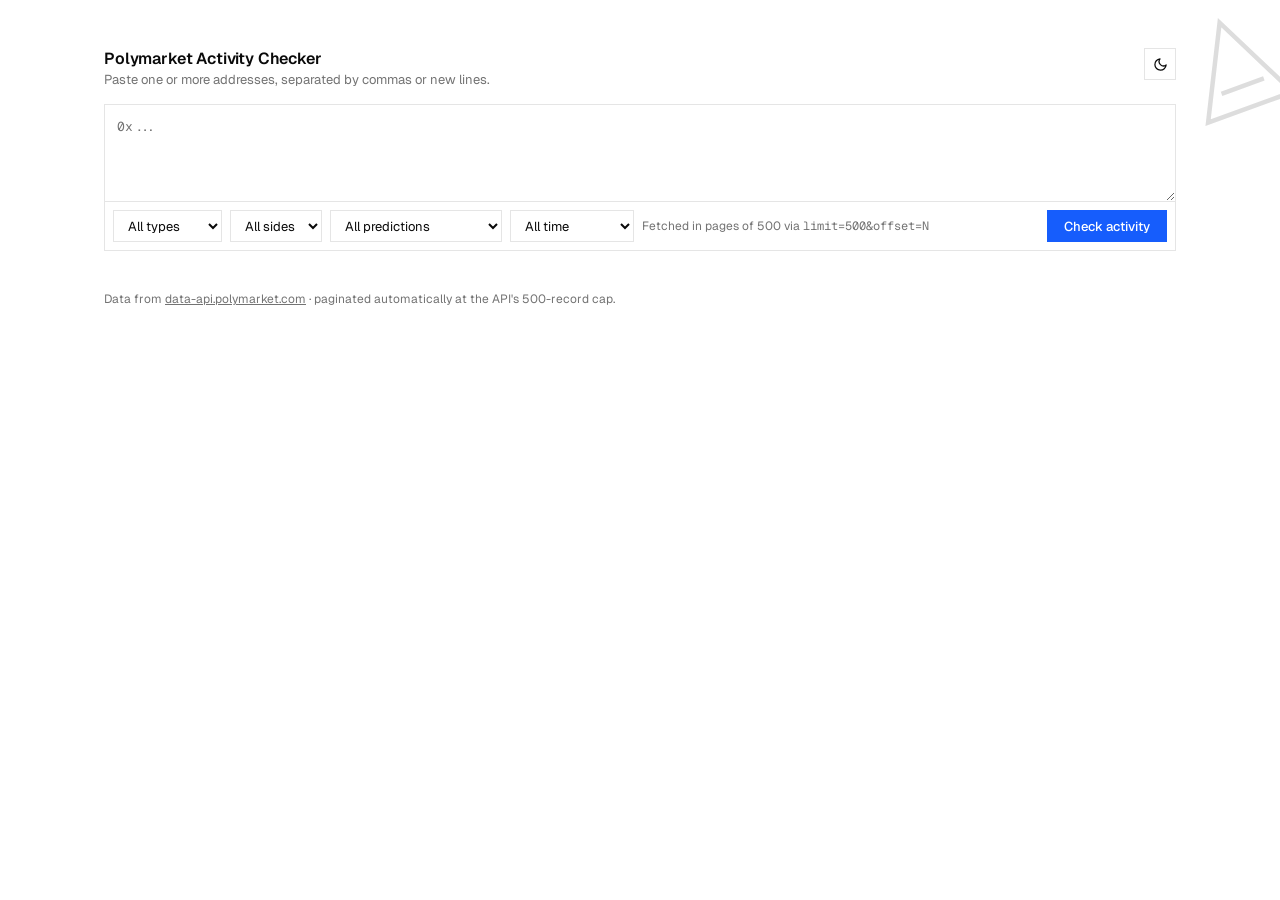
<file: polymarket-activity-checker_4.html>
<!DOCTYPE html>
<html lang="en">
<head>
<meta charset="UTF-8">
<meta name="viewport" content="width=device-width, initial-scale=1.0">
<title>Polymarket Activity Checker</title>
<link rel="preconnect" href="https://fonts.googleapis.com">
<link href="https://fonts.googleapis.com/css2?family=Geist:wght@400;500;600;700&family=Geist+Mono:wght@400;500&display=swap" rel="stylesheet">
<style>
:root{
  --background:#ffffff; --foreground:#0a0a0a;
  --card:#ffffff; --muted:#f5f5f5; --muted-foreground:#737373;
  --primary:#165dfc; --primary-foreground:#ffffff;
  --border:#e5e5e5; --input-bg:rgba(255,255,255,.8);
  --destructive:#df2225; --success:#0d9455;
  --badge-buy-bg:#e8f7ef; --badge-buy-fg:#0d9455;
  --badge-sell-bg:#fdecec; --badge-sell-fg:#df2225;
  --badge-neutral-bg:#f4f4f5; --badge-neutral-fg:#52525b;
  --json-key:#165dfc; --json-str:#0d9455; --json-num:#b45309; --json-bool:#7c3aed; --json-null:#737373;
}
.dark{
  --background:#0a0b0d; --foreground:#fafafa;
  --card:#111214; --muted:#18191c; --muted-foreground:#8b8d96;
  --primary:#165dfc; --primary-foreground:#ffffff;
  --border:#1f2023; --input-bg:rgba(17,18,20,.8);
  --destructive:#ff6568; --success:#34d399;
  --badge-buy-bg:rgba(13,148,85,.16); --badge-buy-fg:#34d399;
  --badge-sell-bg:rgba(223,34,37,.16); --badge-sell-fg:#ff6568;
  --badge-neutral-bg:#1f2023; --badge-neutral-fg:#a1a1aa;
  --json-key:#7aa5ff; --json-str:#4ade80; --json-num:#fbbf24; --json-bool:#c4b5fd; --json-null:#8b8d96;
}
*{box-sizing:border-box; margin:0; padding:0;}
html,body{height:100%;}
body{
  font-family:'Geist',ui-sans-serif,system-ui,sans-serif;
  background:var(--background); color:var(--foreground);
  -webkit-font-smoothing:antialiased;
  transition:background .2s,color .2s;
}
.mono{font-family:'Geist Mono',ui-monospace,monospace;}
.page{position:relative; min-height:100svh; overflow-x:hidden; padding:48px 16px 80px; display:flex; flex-direction:column; align-items:center;}
.deco{pointer-events:none; position:absolute; top:-10px; right:-30px; width:150px; height:150px; transform:rotate(-20deg); opacity:.9;}
.deco path{stroke:var(--foreground); stroke-width:3; fill:none; opacity:.15;}
.wrap{position:relative; width:100%; max-width:67rem; display:flex; flex-direction:column; gap:16px;}

/* header */
.header{display:flex; align-items:flex-start; justify-content:space-between; gap:12px;}
h1{font-size:16px; font-weight:600; letter-spacing:-.01em;}
.sub{font-size:13px; color:var(--muted-foreground); margin-top:2px;}
.icon-btn{
  display:inline-flex; align-items:center; justify-content:center;
  width:32px; height:32px; border:1px solid var(--border); background:transparent;
  color:var(--foreground); cursor:pointer; transition:background .15s;
}
.icon-btn:hover{background:var(--muted);}
.icon-btn svg{width:15px; height:15px;}

/* input card */
.card{border:1px solid var(--border); background:var(--card);}
textarea{
  display:block; width:100%; min-height:96px; resize:vertical;
  border:none; outline:none; background:var(--input-bg); color:var(--foreground);
  font-family:'Geist Mono',ui-monospace,monospace; font-size:13px; line-height:1.6;
  padding:12px;
}
textarea::placeholder{color:var(--muted-foreground);}
textarea:focus-visible{box-shadow:inset 0 0 0 1px var(--primary);}
.toolbar{
  display:flex; align-items:center; justify-content:space-between; gap:8px; flex-wrap:wrap;
  border-top:1px solid var(--border); background:var(--input-bg); padding:8px;
}
.toolbar-left{display:flex; align-items:center; gap:8px; flex-wrap:wrap;}
select,.btn{
  height:32px; font-family:inherit; font-size:13px; border:1px solid var(--border);
  background:var(--card); color:var(--foreground); padding:0 10px; cursor:pointer;
}
select:focus-visible,.btn:focus-visible,textarea:focus-visible,.tab:focus-visible{outline:2px solid var(--primary); outline-offset:1px;}
.btn-primary{background:var(--primary); color:var(--primary-foreground); border-color:var(--primary); font-weight:500; padding:0 16px;}
.btn-primary:hover{filter:brightness(1.08);}
.btn:disabled{opacity:.5; cursor:not-allowed;}
.hint{font-size:12px; color:var(--muted-foreground);}
.error{font-size:13px; color:var(--destructive);}

/* progress */
.progress{display:none; font-size:13px; color:var(--muted-foreground); align-items:center; gap:8px;}
.progress.active{display:flex;}
.spinner{width:13px; height:13px; border:2px solid var(--border); border-top-color:var(--primary); border-radius:50%; animation:spin .7s linear infinite;}
@keyframes spin{to{transform:rotate(360deg);}}
@media (prefers-reduced-motion:reduce){.spinner{animation:none;}}

/* summary */
.summary{display:none; grid-template-columns:repeat(auto-fit,minmax(140px,1fr)); border:1px solid var(--border);}
.summary.active{display:grid;}
.stat{padding:12px 14px; border-right:1px solid var(--border);}
.stat:last-child{border-right:none;}
.stat .label{font-size:11px; text-transform:uppercase; letter-spacing:.06em; color:var(--muted-foreground);}
.stat .value{font-size:18px; font-weight:600; margin-top:2px; font-variant-numeric:tabular-nums;}

/* results header */
.results-bar{display:none; align-items:center; justify-content:space-between; gap:8px; flex-wrap:wrap;}
.results-bar.active{display:flex;}
.tabs{display:flex; border:1px solid var(--border);}
.tab{
  height:30px; padding:0 14px; font-size:13px; font-family:inherit; border:none; cursor:pointer;
  background:transparent; color:var(--muted-foreground);
}
.tab.on{background:var(--primary); color:var(--primary-foreground);}
.results-actions{display:flex; gap:8px; flex-wrap:wrap;}
input[type="search"]{
  height:30px; border:1px solid var(--border); background:var(--card); color:var(--foreground);
  font-family:inherit; font-size:13px; padding:0 10px; width:200px;
}

/* table */
.table-wrap{display:none; border:1px solid var(--border); overflow-x:auto;}
.table-wrap.active{display:block;}
table{width:100%; border-collapse:collapse; font-size:13px;}
th{
  text-align:left; font-size:11px; text-transform:uppercase; letter-spacing:.06em; font-weight:500;
  color:var(--muted-foreground); padding:8px 12px; border-bottom:1px solid var(--border);
  background:var(--muted); white-space:nowrap; position:sticky; top:0;
}
td{padding:8px 12px; border-bottom:1px solid var(--border); vertical-align:middle; white-space:nowrap;}
tr:last-child td{border-bottom:none;}
tbody tr:hover{background:var(--muted);}
td.num{font-variant-numeric:tabular-nums; text-align:right;}
th.num{text-align:right;}
.market-cell{display:flex; align-items:center; gap:8px; max-width:420px; cursor:help;}
.market-cell img{width:22px; height:22px; object-fit:cover; flex-shrink:0;}
.market-cell a{color:var(--foreground); text-decoration:none; overflow:hidden; text-overflow:ellipsis; white-space:nowrap;}
.market-cell a:hover{color:var(--primary); text-decoration:underline;}

/* floating tooltip */
#tooltip{
  position:fixed; z-index:1000; display:none; max-width:380px;
  border:1px solid var(--border); background:var(--card); color:var(--foreground);
  box-shadow:0 8px 24px rgba(0,0,0,.18); font-size:12.5px; line-height:1.5;
  padding:10px 12px; pointer-events:none;
}
#tooltip .tt-title{font-weight:600; margin-bottom:2px; white-space:normal;}
#tooltip ul.tt-list{margin:4px 0 0; padding-left:16px; list-style:disc;}
#tooltip ul.tt-list li{margin:3px 0; white-space:normal;}
#tooltip ul.tt-list li::marker{color:var(--muted-foreground);}
#tooltip .tt-sub{color:var(--muted-foreground); margin-bottom:4px;}
#tooltip .tt-legs{margin-top:6px; border-top:1px solid var(--border); padding-top:6px; display:flex; flex-direction:column; gap:5px;}
#tooltip .tt-leg{display:flex; gap:6px; align-items:baseline; white-space:normal;}
#tooltip .tt-leg .n{color:var(--muted-foreground); font-size:11px; flex-shrink:0;}
#tooltip .tt-leg .badge{flex-shrink:0;}
#tooltip .tt-meta{color:var(--muted-foreground); font-size:11px;}
#tooltip .badge.won{background:var(--badge-buy-bg); color:var(--badge-buy-fg);}
#tooltip .badge.lost{background:var(--badge-sell-bg); color:var(--badge-sell-fg);}
.badge{display:inline-block; font-size:11px; font-weight:500; padding:2px 8px; letter-spacing:.02em;}
.badge.buy{background:var(--badge-buy-bg); color:var(--badge-buy-fg);}
.badge.sell{background:var(--badge-sell-bg); color:var(--badge-sell-fg);}
.badge.neutral{background:var(--badge-neutral-bg); color:var(--badge-neutral-fg);}
.badge.combo{background:rgba(22,93,252,.12); color:var(--primary);}
.addr-link,.tx-link{color:var(--muted-foreground); text-decoration:none; font-size:12px;}
.addr-link:hover,.tx-link:hover{color:var(--primary);}
.time-cell{color:var(--muted-foreground); font-size:12px;}
.outcome{color:var(--muted-foreground); font-size:12px;}

/* json view */
.json-wrap{display:none; border:1px solid var(--border); background:var(--card); max-height:70vh; overflow:auto;}
.json-wrap.active{display:block;}
.json-wrap pre{font-family:'Geist Mono',ui-monospace,monospace; font-size:12px; line-height:1.55; padding:16px; white-space:pre;}
.jk{color:var(--json-key);} .js{color:var(--json-str);} .jn{color:var(--json-num);} .jb{color:var(--json-bool);} .jz{color:var(--json-null);}
.json-note{font-size:12px; color:var(--muted-foreground); padding:8px 16px; border-bottom:1px solid var(--border); background:var(--muted);}

.load-more-row{display:none; justify-content:center; padding:12px;}
.load-more-row.active{display:flex;}
.empty{display:none; border:1px dashed var(--border); padding:40px; text-align:center; color:var(--muted-foreground); font-size:13px;}
.empty.active{display:block;}
footer{margin-top:8px; font-size:12px; color:var(--muted-foreground);}
footer a{color:inherit;}
@media (max-width:640px){ .stat .value{font-size:15px;} input[type="search"]{width:130px;} }
</style>
</head>
<body>
<div class="page">
  <svg class="deco" viewBox="0 0 100 100" aria-hidden="true">
    <path d="M20 80 L50 20 L80 80 Z M35 65 L65 65"/>
  </svg>

  <div class="wrap">
    <div class="header">
      <div>
        <h1>Polymarket Activity Checker</h1>
        <p class="sub">Paste one or more addresses, separated by commas or new lines.</p>
      </div>
      <button class="icon-btn" id="themeBtn" title="Toggle theme" aria-label="Toggle theme">
        <svg id="iconMoon" viewBox="0 0 24 24" fill="none" stroke="currentColor" stroke-width="2" stroke-linecap="round" stroke-linejoin="round"><path d="M21 12.79A9 9 0 1 1 11.21 3 7 7 0 0 0 21 12.79z"/></svg>
        <svg id="iconSun" viewBox="0 0 24 24" fill="none" stroke="currentColor" stroke-width="2" stroke-linecap="round" stroke-linejoin="round" style="display:none"><circle cx="12" cy="12" r="4"/><path d="M12 2v2M12 20v2M4.93 4.93l1.41 1.41M17.66 17.66l1.41 1.41M2 12h2M20 12h2M6.34 17.66l-1.41 1.41M19.07 4.93l-1.41 1.41"/></svg>
      </button>
    </div>

    <div class="card">
      <textarea id="addrInput" placeholder="0x..." spellcheck="false"></textarea>
      <div class="toolbar">
        <div class="toolbar-left">
          <select id="typeSel" aria-label="Activity type">
            <option value="">All types</option>
            <option value="TRADE">Trade</option>
            <option value="SPLIT">Split</option>
            <option value="MERGE">Merge</option>
            <option value="REDEEM">Redeem</option>
            <option value="REWARD">Reward</option>
            <option value="CONVERSION">Conversion</option>
          </select>
          <select id="sideSel" aria-label="Side">
            <option value="">All sides</option>
            <option value="BUY">Buy</option>
            <option value="SELL">Sell</option>
          </select>
          <select id="comboSel" aria-label="Combo filter">
            <option value="">All predictions</option>
            <option value="single">Only single prediction</option>
            <option value="combo">Only combo</option>
          </select>
          <select id="timeSel" aria-label="Time range">
            <option value="">All time</option>
            <option value="86400">Last 24 hours</option>
            <option value="604800">Last 7 days</option>
            <option value="2592000">Last 30 days</option>
            <option value="7776000">Last 90 days</option>
          </select>
          <span class="hint">Fetched in pages of 500 via <span class="mono">limit=500&amp;offset=N</span></span>
        </div>
        <button class="btn btn-primary" id="submitBtn">Check activity</button>
      </div>
    </div>

    <div class="error" id="errorBox" role="alert"></div>
    <div class="progress" id="progressBox"><span class="spinner"></span><span id="progressText">Fetching…</span></div>

    <div class="summary" id="summaryBox">
      <div class="stat"><div class="label">Records</div><div class="value" id="stRecords">–</div></div>
      <div class="stat"><div class="label">Volume (USDC)</div><div class="value" id="stVolume">–</div></div>
      <div class="stat"><div class="label">Buys</div><div class="value" id="stBuys">–</div></div>
      <div class="stat"><div class="label">Sells</div><div class="value" id="stSells">–</div></div>
      <div class="stat"><div class="label">Markets</div><div class="value" id="stMarkets">–</div></div>
      <div class="stat"><div class="label">Combos</div><div class="value" id="stCombos">–</div></div>
      <div class="stat"><div class="label">Pages fetched</div><div class="value" id="stPages">–</div></div>
    </div>

    <div class="results-bar" id="resultsBar">
      <div class="tabs" role="tablist">
        <button class="tab on" id="tabTable" role="tab">Table</button>
        <button class="tab" id="tabJson" role="tab">JSON</button>
      </div>
      <div class="results-actions">
        <input type="search" id="searchBox" placeholder="Filter markets…" aria-label="Filter results">
        <button class="btn" id="dlJson">Download JSON</button>
        <button class="btn" id="dlCsv">Download CSV</button>
      </div>
    </div>

    <div class="table-wrap" id="tableWrap">
      <table>
        <thead>
          <tr>
            <th>Time</th><th>Wallet</th><th>Type</th><th>Market</th><th>Outcome</th>
            <th>Side</th><th class="num">Size</th><th class="num">Price</th><th class="num">USDC</th><th>Tx</th>
          </tr>
        </thead>
        <tbody id="tableBody"></tbody>
      </table>
      <div class="load-more-row" id="loadMoreRow"><button class="btn" id="loadMoreBtn">Show more rows</button></div>
    </div>

    <div class="json-wrap" id="jsonWrap">
      <div class="json-note" id="jsonNote"></div>
      <pre id="jsonPre"></pre>
    </div>

    <div class="empty" id="emptyBox">No activity found for the selected filters.</div>

    <footer>Data from <a href="https://data-api.polymarket.com" target="_blank" rel="noopener">data-api.polymarket.com</a> · paginated automatically at the API's 500-record cap.</footer>
  </div>
</div>

<div id="tooltip" role="tooltip"></div>

<script>
(function(){
  "use strict";
  const $ = id => document.getElementById(id);
  const API = "https://data-api.polymarket.com/activity";
  const PAGE_SIZE = 500;
  const MAX_PAGES_PER_WALLET = 21; // API caps offset at 10000, so 21 pages (10,500 records) max
  const ROWS_PER_RENDER = 300;

  // ---------- theme (in-memory only) ----------
  let dark = window.matchMedia && window.matchMedia("(prefers-color-scheme: dark)").matches;
  function applyTheme(){
    document.documentElement.classList.toggle("dark", dark);
    $("iconMoon").style.display = dark ? "none" : "";
    $("iconSun").style.display = dark ? "" : "none";
  }
  $("themeBtn").addEventListener("click", () => { dark = !dark; applyTheme(); });
  applyTheme();

  // ---------- state ----------
  let allRecords = [];
  let filteredRecords = [];
  let renderedCount = 0;
  let pagesFetched = 0;
  let fetching = false;

  // ---------- helpers ----------
  const esc = s => String(s ?? "").replace(/[&<>"']/g, c => ({"&":"&amp;","<":"&lt;",">":"&gt;",'"':"&quot;","'":"&#39;"}[c]));
  const short = a => a ? a.slice(0,6) + "…" + a.slice(-4) : "";
  const fmtUsd = n => Number(n||0).toLocaleString("en-US",{maximumFractionDigits:2, minimumFractionDigits:2});
  const fmtNum = n => Number(n||0).toLocaleString("en-US",{maximumFractionDigits:4});
  const fmtTime = ts => {
    const d = new Date(ts*1000);
    return d.toLocaleString("en-GB",{day:"2-digit",month:"short",year:"numeric",hour:"2-digit",minute:"2-digit"});
  };

  function parseAddresses(raw){
    const parts = raw.split(/[\s,;]+/).map(s=>s.trim()).filter(Boolean);
    const valid=[], invalid=[];
    const seen = new Set();
    for(const p of parts){
      if(/^0x[a-fA-F0-9]{40}$/.test(p)){ const k=p.toLowerCase(); if(!seen.has(k)){seen.add(k); valid.push(p);} }
      else invalid.push(p);
    }
    return {valid, invalid};
  }

  // ---------- fetching with limit=500 & offset pagination ----------
  async function fetchWallet(addr, params, onPage){
    const out = [];
    for(let page=0; page<MAX_PAGES_PER_WALLET; page++){
      const offset = page * PAGE_SIZE;
      const qs = new URLSearchParams({user:addr, limit:String(PAGE_SIZE), offset:String(offset), ...params});
      const res = await fetch(API + "?" + qs.toString());
      if(!res.ok){
        let msg = "HTTP " + res.status;
        try{ const j = await res.json(); if(j && j.error) msg += ": " + j.error; }catch(e){}
        if(page === 0) throw new Error(msg);
        // mid-pagination failure: keep what we have, note it
        return {records:out, truncated:true, reason:msg};
      }
      const rows = await res.json();
      pagesFetched++;
      if(Array.isArray(rows)) out.push(...rows);
      onPage(addr, page+1, out.length);
      if(!Array.isArray(rows) || rows.length < PAGE_SIZE) return {records:out, truncated:false};
    }
    return {records:out, truncated:true, reason:"reached the API's max offset (10,000) — narrow the time range to see older records"};
  }

  async function run(){
    if(fetching) return;
    const {valid, invalid} = parseAddresses($("addrInput").value);
    const errBox = $("errorBox");
    errBox.textContent = "";
    if(invalid.length) errBox.textContent = "Skipping invalid address" + (invalid.length>1?"es":"") + ": " + invalid.slice(0,3).join(", ") + (invalid.length>3?" …":"");
    if(!valid.length){ errBox.textContent = "Enter at least one valid 0x address (40 hex characters)."; return; }

    // build shared params
    const params = {};
    if($("typeSel").value) params.type = $("typeSel").value;
    if($("sideSel").value) params.side = $("sideSel").value;
    const win = $("timeSel").value;
    if(win) params.start = String(Math.floor(Date.now()/1000) - Number(win));

    fetching = true;
    $("submitBtn").disabled = true;
    $("progressBox").classList.add("active");
    ["summaryBox","resultsBar","tableWrap","jsonWrap","emptyBox"].forEach(id=>$(id).classList.remove("active"));
    allRecords = []; pagesFetched = 0;
    const notes = [];

    try{
      for(const addr of valid){
        $("progressText").textContent = "Fetching " + short(addr) + "…";
        const r = await fetchWallet(addr, params, (a,p,count)=>{
          $("progressText").textContent = short(a) + " · page " + p + " · " + count.toLocaleString() + " records";
        });
        allRecords.push(...r.records);
        if(r.truncated) notes.push(short(addr) + ": partial results (" + r.reason + ")");
      }
      allRecords.sort((a,b)=>(b.timestamp||0)-(a.timestamp||0));
      if(notes.length) errBox.textContent = notes.join(" · ");
      renderAll();
    }catch(e){
      errBox.textContent = "Request failed — " + e.message;
    }finally{
      fetching = false;
      $("submitBtn").disabled = false;
      $("progressBox").classList.remove("active");
    }
  }

  // ---------- rendering ----------
  function renderAll(){
    applySearch();
    // summary
    const vol = allRecords.reduce((s,r)=>s+(Number(r.usdcSize)||0),0);
    const buys = allRecords.filter(r=>r.side==="BUY").length;
    const sells = allRecords.filter(r=>r.side==="SELL").length;
    const mkts = new Set(allRecords.map(r=>r.conditionId).filter(Boolean)).size;
    const combos = allRecords.filter(r=>r.isCombo === true).length;
    $("stCombos").textContent = combos.toLocaleString();
    $("stRecords").textContent = allRecords.length.toLocaleString();
    $("stVolume").textContent = "$" + fmtUsd(vol);
    $("stBuys").textContent = buys.toLocaleString();
    $("stSells").textContent = sells.toLocaleString();
    $("stMarkets").textContent = mkts.toLocaleString();
    $("stPages").textContent = pagesFetched.toLocaleString();

    if(!allRecords.length){
      $("emptyBox").classList.add("active");
      $("summaryBox").classList.add("active");
      return;
    }
    $("summaryBox").classList.add("active");
    $("resultsBar").classList.add("active");
    showTable();
  }

  function applySearch(){
    const q = $("searchBox").value.trim().toLowerCase();
    const combo = $("comboSel").value; // "" | "single" | "combo"
    filteredRecords = allRecords.filter(r => {
      if(combo === "combo" && r.isCombo !== true) return false;
      if(combo === "single" && r.isCombo === true) return false;
      if(!q) return true;
      return (r.title||"").toLowerCase().includes(q) ||
             (r.slug||"").toLowerCase().includes(q) ||
             (r.outcome||"").toLowerCase().includes(q) ||
             (r.type||"").toLowerCase().includes(q);
    });
  }

  function rowHtml(r, idx){
    const sideBadge = r.side === "BUY" ? '<span class="badge buy">BUY</span>'
                    : r.side === "SELL" ? '<span class="badge sell">SELL</span>'
                    : '<span class="badge neutral">—</span>';
    const typeBadge = '<span class="badge neutral">' + esc(r.type||"?") + '</span>'
      + (r.isCombo === true ? ' <span class="badge combo">COMBO</span>' : "");
    const mkt = r.title
      ? '<div class="market-cell" data-i="'+idx+'">' + (r.icon ? '<img src="'+esc(r.icon)+'" alt="" loading="lazy">' : "")
        + '<a href="https://polymarket.com/event/'+esc(r.eventSlug||r.slug||"")+'" target="_blank" rel="noopener">'+esc(r.title)+'</a></div>'
      : '<div class="market-cell" data-i="'+idx+'"><span class="outcome">—</span></div>';
    const tx = r.transactionHash
      ? '<a class="tx-link mono" href="https://polygonscan.com/tx/'+esc(r.transactionHash)+'" target="_blank" rel="noopener">'+esc(r.transactionHash.slice(0,10))+'…</a>'
      : "";
    return "<tr>"
      + '<td class="time-cell mono">'+fmtTime(r.timestamp||0)+"</td>"
      + '<td><a class="addr-link mono" href="https://polymarket.com/profile/'+esc(r.proxyWallet||"")+'" target="_blank" rel="noopener">'+esc(short(r.proxyWallet))+"</a></td>"
      + "<td>"+typeBadge+"</td>"
      + "<td>"+mkt+"</td>"
      + '<td class="outcome">'+esc(r.outcome||"")+"</td>"
      + "<td>"+sideBadge+"</td>"
      + '<td class="num mono">'+fmtNum(r.size)+"</td>"
      + '<td class="num mono">'+(r.price!=null?Number(r.price).toFixed(3):"")+"</td>"
      + '<td class="num mono">'+fmtUsd(r.usdcSize)+"</td>"
      + "<td>"+tx+"</td>"
      + "</tr>";
  }

  function renderTableChunk(reset){
    const body = $("tableBody");
    if(reset){ body.innerHTML=""; renderedCount=0; hideTooltip(); }
    const start = renderedCount;
    const next = filteredRecords.slice(start, start+ROWS_PER_RENDER);
    body.insertAdjacentHTML("beforeend", next.map((r,i)=>rowHtml(r, start+i)).join(""));
    renderedCount += next.length;
    $("loadMoreRow").classList.toggle("active", renderedCount < filteredRecords.length);
    $("loadMoreBtn").textContent = "Show more (" + (filteredRecords.length-renderedCount).toLocaleString() + " remaining)";
  }

  function showTable(){
    $("tabTable").classList.add("on"); $("tabJson").classList.remove("on");
    $("jsonWrap").classList.remove("active");
    $("tableWrap").classList.add("active");
    renderTableChunk(true);
  }

  // pretty JSON with syntax highlighting (capped for DOM safety)
  const JSON_VIEW_CAP = 1000;
  function highlightJson(str){
    return esc(str).replace(
      /("(?:\\.|[^"\\])*")(\s*:)?|\b(true|false)\b|\bnull\b|-?\b\d+(?:\.\d+)?(?:[eE][+-]?\d+)?\b/g,
      (m, str_, colon, bool) => {
        if(str_) return colon ? '<span class="jk">'+str_+'</span>'+colon : '<span class="js">'+str_+'</span>';
        if(bool) return '<span class="jb">'+bool+'</span>';
        if(m === "null") return '<span class="jz">null</span>';
        return '<span class="jn">'+m+'</span>';
      });
  }
  function showJson(){
    $("tabJson").classList.add("on"); $("tabTable").classList.remove("on");
    $("tableWrap").classList.remove("active");
    const slice = filteredRecords.slice(0, JSON_VIEW_CAP);
    $("jsonNote").textContent = filteredRecords.length > JSON_VIEW_CAP
      ? "Showing first " + JSON_VIEW_CAP.toLocaleString() + " of " + filteredRecords.length.toLocaleString() + " records — use Download JSON for the full set."
      : filteredRecords.length.toLocaleString() + " records, pretty-printed.";
    $("jsonPre").innerHTML = highlightJson(JSON.stringify(slice, null, 2));
    $("jsonWrap").classList.add("active");
  }

  // ---------- downloads ----------
  function download(name, mime, content){
    const blob = new Blob([content], {type:mime});
    const url = URL.createObjectURL(blob);
    const a = document.createElement("a");
    a.href = url; a.download = name; a.click();
    setTimeout(()=>URL.revokeObjectURL(url), 5000);
  }
  const csvCell = v => { const s = String(v ?? ""); return /[",\n]/.test(s) ? '"'+s.replace(/"/g,'""')+'"' : s; };
  function toCsv(rows){
    const cols = ["timestamp","proxyWallet","type","side","title","outcome","size","price","usdcSize","transactionHash","conditionId","slug"];
    return [cols.join(",")].concat(rows.map(r => cols.map(c => csvCell(r[c])).join(","))).join("\n");
  }

  // ---------- hover tooltip (full market context + combo legs) ----------
  const tooltip = $("tooltip");
  let ttToken = 0; // invalidates stale async renders
  const comboCache = new Map();  // conditionId -> legs array | Error
  const titleCache = new Map();  // leg conditionId -> market question

  function hideTooltip(){ ttToken++; tooltip.style.display = "none"; }

  function positionTooltip(x, y){
    tooltip.style.display = "block";
    const pad = 14, r = tooltip.getBoundingClientRect();
    let left = x + pad, top = y + pad;
    if(left + r.width > window.innerWidth - 8)  left = Math.max(8, x - r.width - pad);
    if(top + r.height > window.innerHeight - 8) top = Math.max(8, y - r.height - pad);
    tooltip.style.left = left + "px";
    tooltip.style.top  = top + "px";
  }

  function splitComboTitle(t){
    if(!t) return null;
    for(const sep of [" AND ", " and ", " + ", " · ", " | ", " & ", "; ", ", "]){
      const parts = t.split(sep).map(s=>s.trim()).filter(Boolean);
      if(parts.length >= 2) return parts;
    }
    return null;
  }

  function baseTooltipHtml(r){
    let h;
    const parts = r.isCombo === true ? splitComboTitle(r.title) : null;
    if(parts){
      h = '<div class="tt-title">Combo · ' + parts.length + ' legs</div>'
        + '<ul class="tt-list">' + parts.map(p => "<li>" + esc(p) + "</li>").join("") + "</ul>";
    }else{
      h = '<div class="tt-title">' + esc(r.title || "(untitled market)") + "</div>";
    }
    const bits = [];
    if(r.outcome) bits.push("Outcome: " + esc(r.outcome));
    if(r.side) bits.push(esc(r.side));
    if(r.price != null) bits.push("@ " + Number(r.price).toFixed(3));
    if(bits.length) h += '<div class="tt-sub">' + bits.join(" · ") + "</div>";
    return h;
  }

  function legsHtml(legs, parts){
    if(!legs || !legs.length) return '<div class="tt-meta">No leg detail returned.</div>';
    const sorted = legs.slice().sort((a,b)=>(a.leg_index??0)-(b.leg_index??0));
    return '<ul class="tt-list">' + sorted.map((l,i) => {
      const name = titleCache.get((l.leg_condition_id||"").toLowerCase())
        || (parts && parts[i])
        || short(l.leg_condition_id||"");
      const st = String(l.leg_status||"").toUpperCase();
      const won = st==="WON"||st==="RESOLVED_TRUE"||st==="RESOLVED_WIN";
      const lost = st==="LOST"||st==="RESOLVED_FALSE"||st==="RESOLVED_LOSS";
      const cls = won ? "won" : lost ? "lost" : "neutral";
      const stLabel = won ? "WON" : lost ? "LOST" : st;
      const px = l.leg_current_price != null ? ' <span class="tt-meta">'+Number(l.leg_current_price).toFixed(2)+"</span>" : "";
      return '<li><span class="badge '+cls+'">'+esc(l.leg_outcome_label||"?")+"</span> "
        + esc(name) + px + (stLabel?' <span class="tt-meta">'+esc(stLabel)+"</span>":"") + "</li>";
    }).join("") + "</ul>";
  }

  function comboHeaderHtml(r, legCount){
    let h = '<div class="tt-title">Combo · ' + legCount + ' legs</div>';
    const bits = [];
    if(r.outcome) bits.push("Outcome: " + esc(r.outcome));
    if(r.side) bits.push(esc(r.side));
    if(r.price != null) bits.push("@ " + Number(r.price).toFixed(3));
    if(bits.length) h += '<div class="tt-sub">' + bits.join(" · ") + "</div>";
    return h;
  }

  async function fetchComboLegs(r){
    const key = (r.conditionId||"").toLowerCase();
    if(comboCache.has(key)) return comboCache.get(key);
    const p = (async () => {
      // conditionId on a combo row == combo_condition_id; query by user, match by id
      const qs = new URLSearchParams({user: r.proxyWallet, market_id: r.conditionId, limit: "50"});
      let res = await fetch("https://data-api.polymarket.com/v1/activity/combos?" + qs);
      if(!res.ok){ // param name fallback: fetch by user only and match client-side
        res = await fetch("https://data-api.polymarket.com/v1/activity/combos?" + new URLSearchParams({user:r.proxyWallet, limit:"100"}));
      }
      if(!res.ok) throw new Error("HTTP " + res.status);
      const j = await res.json();
      const rows = Array.isArray(j) ? j : (j.activity || []);
      const hit = rows.find(a => (a.combo_condition_id||"").toLowerCase() === key) || rows[0];
      const legs = hit && hit.legs ? hit.legs : [];
      // resolve leg titles via Gamma (batched), tolerate failure
      const missing = legs.map(l=>l.leg_condition_id).filter(id => id && !titleCache.has(id.toLowerCase()));
      if(missing.length){
        try{
          const gq = missing.map(id=>"condition_ids="+encodeURIComponent(id)).join("&");
          const gres = await fetch("https://gamma-api.polymarket.com/markets?" + gq);
          if(gres.ok){
            const mkts = await gres.json();
            for(const m of (Array.isArray(mkts)?mkts:[])){
              if(m.conditionId) titleCache.set(m.conditionId.toLowerCase(), m.question || m.title || "");
            }
          }
        }catch(e){/* leg ids shown instead */}
      }
      return legs;
    })();
    comboCache.set(key, p);
    try{ const legs = await p; comboCache.set(key, legs); return legs; }
    catch(e){ comboCache.delete(key); throw e; }
  }

  async function showTooltipFor(cell, x, y){
    const r = filteredRecords[Number(cell.dataset.i)];
    if(!r) return;
    const token = ++ttToken;
    tooltip.innerHTML = baseTooltipHtml(r);
    if(r.isCombo === true){
      tooltip.innerHTML += '<div class="tt-meta">Combo — loading legs…</div>';
      positionTooltip(x, y);
      try{
        const legs = await fetchComboLegs(r);
        if(token !== ttToken) return; // pointer moved on
        const parts = splitComboTitle(r.title);
        tooltip.innerHTML = legs && legs.length
          ? comboHeaderHtml(r, legs.length) + legsHtml(legs, parts)
          : baseTooltipHtml(r) + legsHtml(legs, parts);
      }catch(e){
        if(token !== ttToken) return;
        tooltip.innerHTML = baseTooltipHtml(r) + '<div class="tt-meta">Couldn\u2019t load combo legs ('+esc(e.message)+').</div>';
      }
    }
    positionTooltip(x, y);
  }

  const tbodyEl = $("tableBody");
  tbodyEl.addEventListener("mouseover", e => {
    const cell = e.target.closest(".market-cell");
    if(cell && tbodyEl.contains(cell)) showTooltipFor(cell, e.clientX, e.clientY);
  });
  tbodyEl.addEventListener("mousemove", e => {
    const cell = e.target.closest(".market-cell");
    if(cell && tooltip.style.display === "block") positionTooltip(e.clientX, e.clientY);
  });
  tbodyEl.addEventListener("mouseout", e => {
    const cell = e.target.closest(".market-cell");
    if(cell && !cell.contains(e.relatedTarget)) hideTooltip();
  });
  window.addEventListener("scroll", hideTooltip, true);

  // ---------- events ----------
  $("submitBtn").addEventListener("click", run);
  $("addrInput").addEventListener("keydown", e => { if(e.key==="Enter" && (e.metaKey||e.ctrlKey)) run(); });
  $("tabTable").addEventListener("click", showTable);
  $("tabJson").addEventListener("click", showJson);
  $("loadMoreBtn").addEventListener("click", ()=>renderTableChunk(false));
  let searchTimer;
  $("searchBox").addEventListener("input", ()=>{
    clearTimeout(searchTimer);
    searchTimer = setTimeout(()=>{
      applySearch();
      if($("tabJson").classList.contains("on")) showJson(); else renderTableChunk(true);
    }, 200);
  });
  $("comboSel").addEventListener("change", ()=>{
    if(!allRecords.length) return;
    applySearch();
    if($("tabJson").classList.contains("on")) showJson(); else renderTableChunk(true);
  });
  $("dlJson").addEventListener("click", ()=>download("polymarket-activity.json","application/json",JSON.stringify(filteredRecords,null,2)));
  $("dlCsv").addEventListener("click", ()=>download("polymarket-activity.csv","text/csv",toCsv(filteredRecords)));
})();
</script>
</body>
</html>
</file>
